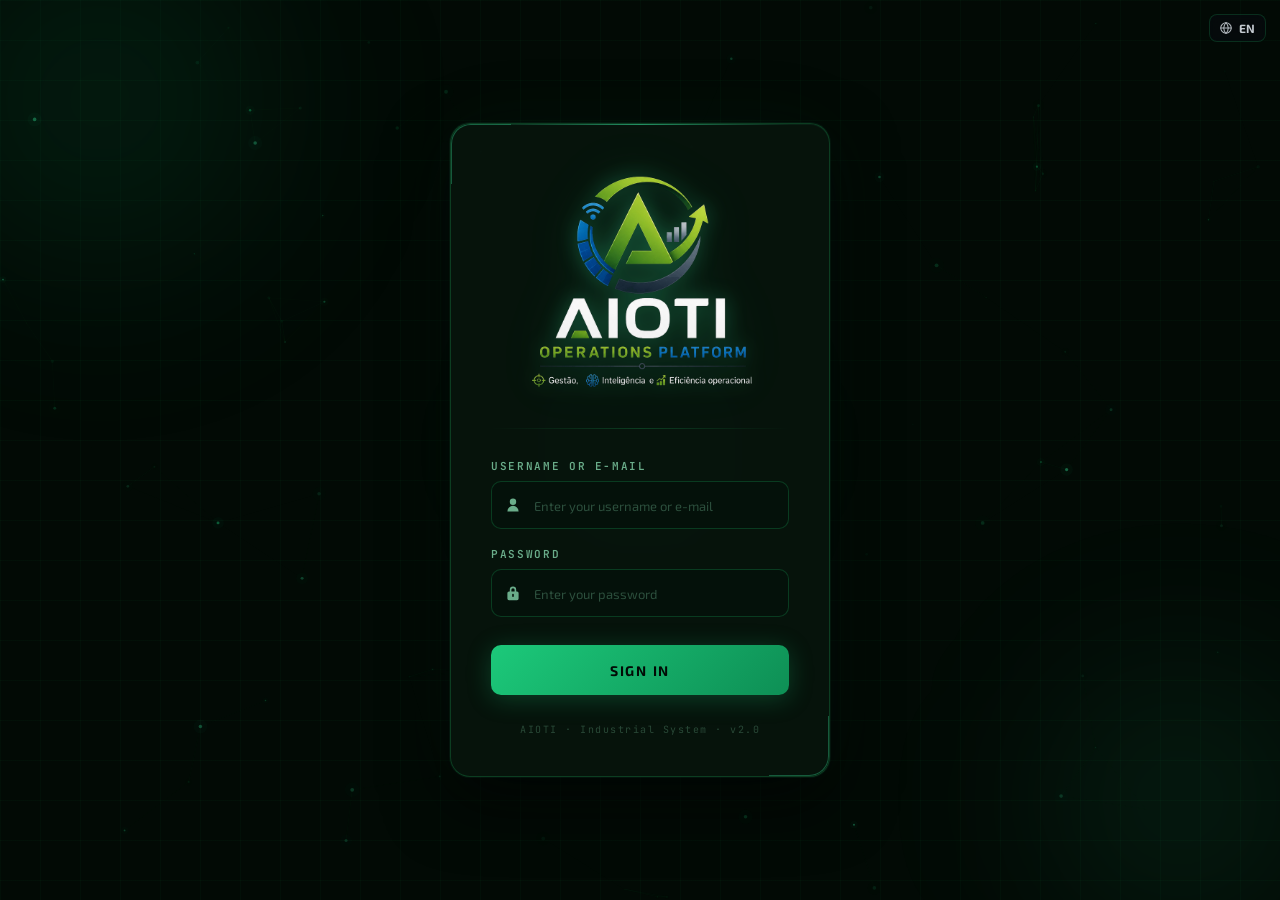
<file: index.html>
<!DOCTYPE html>
<html lang="pt-BR">
<head>
  <meta charset="UTF-8" />
  <title>Login • AIOTI</title>
  <meta name="viewport" content="width=device-width, initial-scale=1.0, user-scalable=no" />
  <meta name="theme-color" content="#7FD055" />
  <link rel="manifest" href="manifest.json" />
  <link rel="icon" type="image/png" sizes="192x192" href="img/icon-192.png" />
  <link rel="apple-touch-icon" href="img/icon-192.png" />
  <link rel="stylesheet" href="css/login.css" />
</head>

<body class="login-page">

  <!-- Animated background canvas -->
  <canvas id="bgCanvas"></canvas>

  <!-- Overlays -->
  <div class="grid-overlay"></div>
  <div class="scanline"></div>
  <div class="orb orb-1"></div>
  <div class="orb orb-2"></div>
  <div class="orb orb-3"></div>

  <div class="login-container">
    <div class="login-card">

      <!-- Corner accent -->
      <div class="corner-br"></div>

      <!-- ── LOGO ── -->
      <div class="logo-area">
        <img src="assets/logo-aioti-full.png" class="logo-img logo-img--full" alt="AIOTI Operations Platform" />
      </div>

      <div class="divider"></div>

      <!-- ── FORM ── -->
      <form id="loginForm">

        <div class="form-group">
          <label for="username">Usuário ou e-mail</label>
          <div class="input-wrapper">
            <input
              type="text"
              id="username"
              name="username"
              placeholder="Digite seu usuário ou e-mail"
              autocomplete="username"
              required
            />
            <!-- Icon: user -->
            <svg class="input-icon" viewBox="0 0 20 20" fill="currentColor">
              <path d="M10 10a4 4 0 100-8 4 4 0 000 8zm-7 8a7 7 0 1114 0H3z"/>
            </svg>
          </div>
        </div>

        <div class="form-group">
          <label for="password">Senha</label>
          <div class="input-wrapper">
            <input
              type="password"
              id="password"
              name="password"
              placeholder="Digite sua senha"
              autocomplete="current-password"
              required
            />
            <!-- Icon: lock -->
            <svg class="input-icon" viewBox="0 0 20 20" fill="currentColor">
              <path fill-rule="evenodd" d="M10 2a4 4 0 00-4 4v2H5a2 2 0 00-2 2v7a2 2 0 002 2h10a2 2 0 002-2V10a2 2 0 00-2-2h-1V6a4 4 0 00-4-4zm2 6V6a2 2 0 10-4 0v2h4zm-1 4a1 1 0 10-2 0v2a1 1 0 102 0v-2z" clip-rule="evenodd"/>
            </svg>
          </div>
        </div>

        <button type="submit" class="login-btn">Entrar</button>

        <div id="loginError" class="login-error" style="display:none;">
          Usuário ou senha inválidos
        </div>

      </form>

      <div id="loginGoogleWrap" style="display:none; margin-top:14px;">
        <div style="display:flex; align-items:center; gap:10px; color:#8a94a6; font-size:12px; margin:12px 0;">
          <span style="flex:1; height:1px; background:rgba(128,128,128,.35);"></span>ou<span style="flex:1; height:1px; background:rgba(128,128,128,.35);"></span>
        </div>
        <div id="googleBtn" style="display:flex; justify-content:center;"></div>
      </div>

      <div class="card-footer">AIOTI · Sistema Industrial · v2.0</div>
    </div>
  </div>

  <script src="https://accounts.google.com/gsi/client" async defer></script>
  <script src="js/i18n.js"></script>
    <script src="js/login.js"></script>
  <script src="js/pwa.js"></script>

  <!-- Background particle animation -->
  <script>
    const canvas = document.getElementById('bgCanvas');
    const ctx = canvas.getContext('2d');
    let W, H, particles = [];

    function resize() {
      W = canvas.width  = window.innerWidth;
      H = canvas.height = window.innerHeight;
    }
    window.addEventListener('resize', () => { resize(); initParticles(); });
    resize();

    function initParticles() {
      particles = [];
      const count = Math.min(Math.floor((W * H) / 14000), 80);
      for (let i = 0; i < count; i++) {
        particles.push({
          x: Math.random() * W,
          y: Math.random() * H,
          vx: (Math.random() - 0.5) * 0.25,
          vy: -0.1 - Math.random() * 0.3,
          size: 0.5 + Math.random() * 1.5,
          alpha: 0.1 + Math.random() * 0.5,
          color: Math.random() > 0.6 ? '#3dffb0' : '#1cc97a',
          pulse: Math.random() * Math.PI * 2,
          pulseSpeed: 0.01 + Math.random() * 0.015,
        });
      }
    }
    initParticles();

    // Connection lines between nearby particles
    function drawConnections() {
      const maxDist = 130;
      for (let i = 0; i < particles.length; i++) {
        for (let j = i + 1; j < particles.length; j++) {
          const dx = particles[i].x - particles[j].x;
          const dy = particles[i].y - particles[j].y;
          const dist = Math.sqrt(dx*dx + dy*dy);
          if (dist < maxDist) {
            const alpha = (1 - dist/maxDist) * 0.12;
            ctx.beginPath();
            ctx.moveTo(particles[i].x, particles[i].y);
            ctx.lineTo(particles[j].x, particles[j].y);
            ctx.strokeStyle = `rgba(29,185,100,${alpha})`;
            ctx.lineWidth = 0.5;
            ctx.stroke();
          }
        }
      }
    }

    function animate() {
      ctx.clearRect(0, 0, W, H);

      drawConnections();

      particles.forEach(p => {
        p.pulse += p.pulseSpeed;
        const alphaMod = p.alpha * (0.6 + 0.4 * Math.sin(p.pulse));

        // Glow
        const grad = ctx.createRadialGradient(p.x, p.y, 0, p.x, p.y, p.size * 4);
        grad.addColorStop(0, p.color.replace(')', `,${alphaMod * 0.5})`).replace('rgb', 'rgba').replace('#3dffb0', `rgba(61,255,176,${alphaMod*0.4})`).replace('#1cc97a', `rgba(28,201,122,${alphaMod*0.4})`));
        grad.addColorStop(1, 'transparent');

        ctx.beginPath();
        ctx.arc(p.x, p.y, p.size * 4, 0, Math.PI * 2);
        ctx.fillStyle = p.color === '#3dffb0'
          ? `rgba(61,255,176,${alphaMod * 0.08})`
          : `rgba(28,201,122,${alphaMod * 0.08})`;
        ctx.fill();

        // Core dot
        ctx.beginPath();
        ctx.arc(p.x, p.y, p.size, 0, Math.PI * 2);
        ctx.fillStyle = p.color === '#3dffb0'
          ? `rgba(61,255,176,${alphaMod})`
          : `rgba(28,201,122,${alphaMod})`;
        ctx.fill();

        p.x += p.vx;
        p.y += p.vy;

        if (p.y < -10) { p.y = H + 10; p.x = Math.random() * W; }
        if (p.x < -10) p.x = W + 10;
        if (p.x > W + 10) p.x = -10;
      });

      requestAnimationFrame(animate);
    }
    animate();
  </script>

<script src="js/i18n_seletor.js"></script>
</body>
</html>
</file>
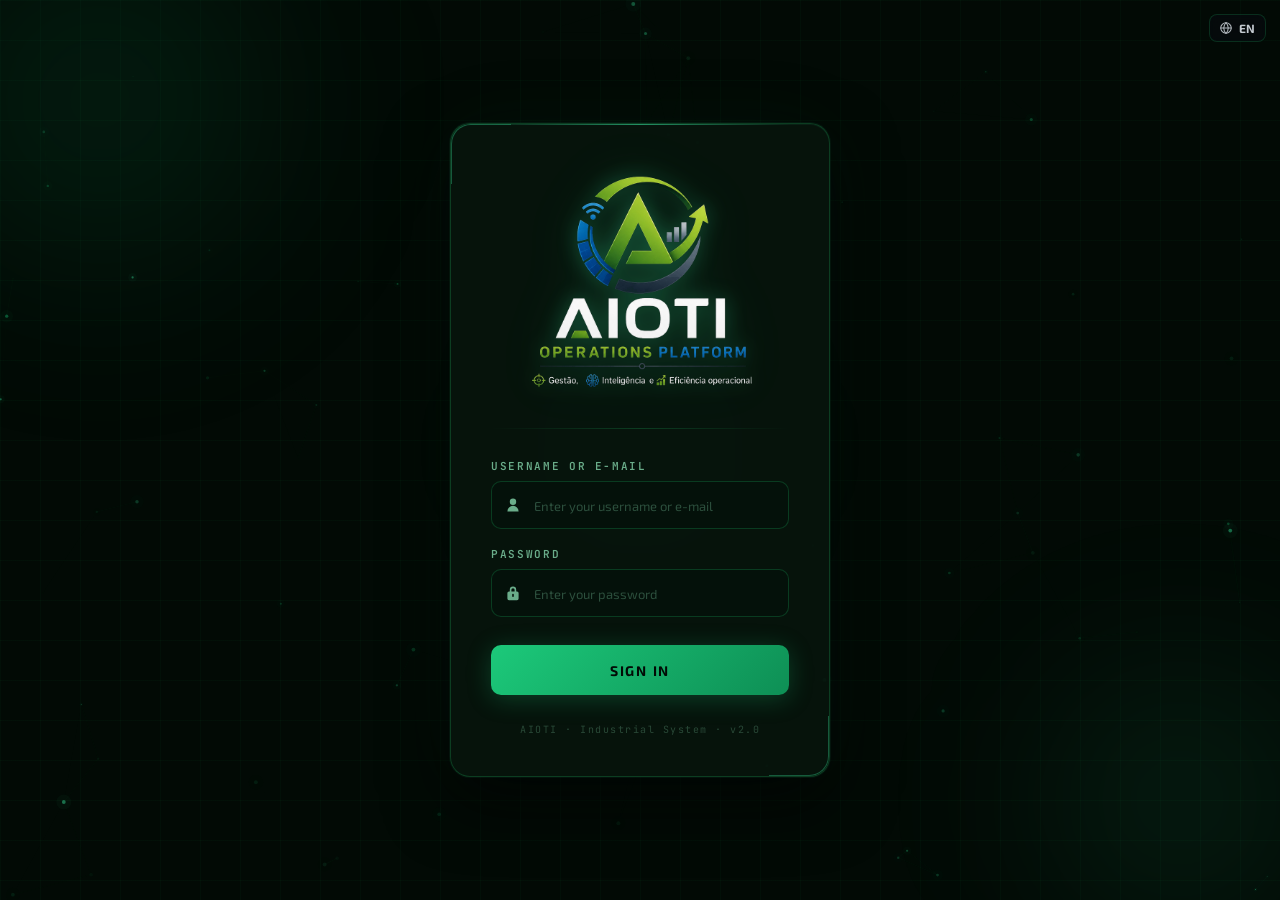
<file: gateway.html>
<!DOCTYPE html>
<html lang="pt-BR">
<head>
  <meta charset="UTF-8" />
  <title>Configurador do Gateway · AIOTI</title>
  <meta name="viewport" content="width=device-width, initial-scale=1" />
  <link rel="icon" href="img/icon-192.png" />
  <link rel="preconnect" href="https://fonts.googleapis.com" />
  <link rel="preconnect" href="https://fonts.gstatic.com" crossorigin />
  <link href="https://fonts.googleapis.com/css2?family=Roboto:wght@300;400;500;700&family=Exo+2:wght@600;700;800&family=JetBrains+Mono:wght@400;500;700&display=swap" rel="stylesheet" />
  <link rel="stylesheet" href="https://cdnjs.cloudflare.com/ajax/libs/font-awesome/6.5.1/css/all.min.css" />
  <link rel="stylesheet" href="css/gateway.css" />
  <!-- personalização white-label por cliente (aplica antes do paint) -->
  <script src="js/branding.js"></script>
</head>
<body>
  <div class="gw-shell" id="gwShell">

    <header class="gw-top">
      <a class="gw-voltar" href="resumo.html" title="Voltar ao painel">
        <i class="fa-solid fa-arrow-left"></i>
      </a>
      <img class="gw-logo" src="assets/logo-aioti.png" alt="AIOTI"
           onerror="this.style.display='none'" />
      <div class="gw-titulo">
        <h1>Configurador remoto do gateway</h1>
        <p><i class="fa-solid fa-solar-panel"></i> <span id="gwPlanta">—</span>
           <span class="gw-salva" id="gwSalvaInfo"></span></p>
      </div>

      <div class="gw-acoes">
        <button type="button" class="gw-btn gw-btn--ghost" id="gwBtnNova" title="Começar uma configuração do zero">
          <i class="fa-solid fa-file"></i> Nova
        </button>
        <button type="button" class="gw-btn gw-btn--ghost" id="gwBtnAbrir" title="Abrir JSON do publicador local">
          <i class="fa-solid fa-folder-open"></i> Abrir
        </button>
        <button type="button" class="gw-btn gw-btn--ghost" id="gwBtnBaixar" title="Baixar o JSON desta tela (abre no publicador local)">
          <i class="fa-solid fa-download"></i> Baixar
        </button>
        <span class="gw-sep"></span>
        <button type="button" class="gw-btn gw-btn--ghost" id="gwBtnRestaurar" title="Voltar ao que está no banco">
          <i class="fa-solid fa-rotate-left"></i> Restaurar
        </button>
        <button type="button" class="gw-btn gw-btn--ghost" id="gwBtnSalvar" title="Gravar esta configuração no banco da usina">
          <i class="fa-solid fa-floppy-disk"></i> Salvar
        </button>
        <button type="button" class="gw-btn gw-btn--ghost" id="gwBtnValidar" title="Conferir a configuração inteira sem publicar">
          <i class="fa-solid fa-clipboard-check"></i> Validar
        </button>
        <button type="button" class="gw-btn gw-btn--accent" id="gwBtnPublicar">
          <i class="fa-solid fa-satellite-dish"></i> Publicar no gateway
        </button>
      </div>
    </header>

    <div class="gw-barra">
      <span class="gw-dirty" id="gwDirty"></span>
      <span class="gw-msg" id="gwMsg"></span>
    </div>

    <nav class="gw-tabs" id="gwTabs"></nav>

    <main class="gw-body" id="gwBody"></main>

    <div class="gw-prog" id="gwProgresso"></div>
  </div>

  <script src="js/gateway_specs.js"></script>
  <script src="js/gateway_editor.js"></script>
  <script src="js/gateway_actions.js"></script>
</body>
</html>
</file>
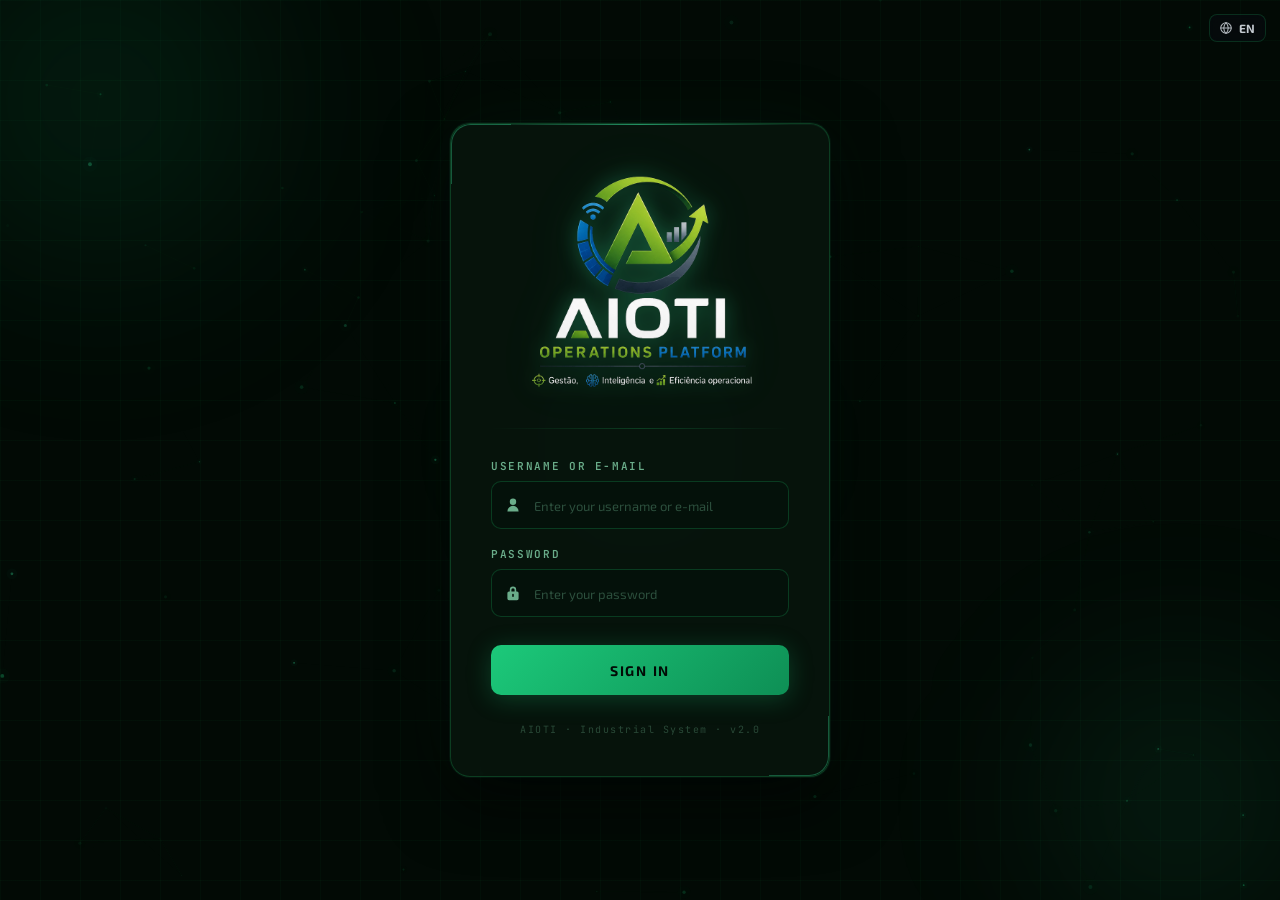
<file: os.html>
<!DOCTYPE html>
<html lang="pt-BR">
<head>
  <meta charset="UTF-8" />
  <title>Ordens de Serviço · AIOTI</title>
  <meta name="viewport" content="width=device-width, initial-scale=1" />
  <link rel="preconnect" href="https://fonts.googleapis.com" />
  <link rel="preconnect" href="https://fonts.gstatic.com" crossorigin />
  <link href="https://fonts.googleapis.com/css2?family=Roboto:wght@300;400;500;700&family=Exo+2:wght@600;700;800&family=JetBrains+Mono:wght@400;500;700&display=swap" rel="stylesheet" />
  <link rel="stylesheet" href="https://cdnjs.cloudflare.com/ajax/libs/font-awesome/6.5.1/css/all.min.css" />
  <link rel="stylesheet" href="os.css" />
  <!-- personalização white-label por cliente -->
  <script src="js/branding.js"></script>
  <style>
  *{box-sizing:border-box;margin:0;padding:0;}
  body{
    --accent:#4DB848;--accent-dim:rgba(77,184,72,.15);--accent-glow:rgba(77,184,72,.35);
    --bg-main:#080c09;--bg-card:#0d1410;--bg-card-alt:#111a12;--bg-glass:rgba(13,20,16,.85);
    --text-main:#e8f5e9;--text-muted:#557a5c;
    --border-soft:rgba(77,184,72,.08);--border-mid:rgba(77,184,72,.18);
    --accent-soft:rgba(77,184,72,.12);
    --col-bg:rgba(13,20,16,.7);--col-border:rgba(77,184,72,.12);
    --shadow-card:0 2px 16px rgba(0,0,0,.35);--shadow-glow:0 0 24px rgba(77,184,72,.12);
    font-family:"Roboto",sans-serif;background:var(--bg-main);color:var(--text-main);overflow-x:hidden;
    background-image:radial-gradient(900px 600px at 10% 0%,rgba(77,184,72,.05),transparent 55%),radial-gradient(700px 500px at 85% 95%,rgba(77,184,72,.03),transparent 55%);
    background-attachment:fixed;}
  .layout{display:grid;grid-template-columns:68px 1fr;min-height:100vh;}
  /* sidebar */
  .os-sidebar{background:linear-gradient(180deg,#0a120b,#060d07);border-right:1px solid rgba(77,184,72,.12);box-shadow:2px 0 20px rgba(0,0,0,.4);display:flex;flex-direction:column;align-items:center;padding:0 0 16px;height:100vh;position:sticky;top:0;z-index:100;width:68px;}
  .os-sidebar-logo{width:68px;height:56px;display:flex;align-items:center;justify-content:center;border-bottom:1px solid var(--border-soft);flex-shrink:0;}
  .os-sidebar-logo img{width:38px;height:38px;object-fit:contain;}
  .os-sidebar-logo-fallback{font-family:"Exo 2",sans-serif;font-size:10px;font-weight:800;color:var(--accent);letter-spacing:.1em;}
  .os-sidebar-nav{display:flex;flex-direction:column;align-items:center;gap:2px;width:100%;padding:10px 8px 0;}
  .os-nav-item{width:52px;display:flex;flex-direction:column;align-items:center;gap:3px;padding:8px 4px;border-radius:10px;border:1px solid transparent;background:transparent;color:var(--text-muted);cursor:pointer;transition:.15s;text-decoration:none;position:relative;overflow:hidden;}
  .os-nav-item::after{content:'';position:absolute;inset:0;background:linear-gradient(90deg,transparent 0%,rgba(77,184,72,.08) 50%,transparent 100%);transform:translateX(-100%);transition:transform .3s;}
  .os-nav-item:hover::after{transform:translateX(100%);}
  .os-nav-item svg{width:20px;height:20px;flex-shrink:0;transition:.15s;}
  .os-nav-item span{font-size:9px;font-family:"Exo 2",sans-serif;font-weight:700;letter-spacing:.04em;text-transform:uppercase;}
  .os-nav-item:hover,.os-nav-item.active{background:var(--accent-dim);border-color:rgba(77,184,72,.3);color:var(--accent);}
  .os-sidebar-bottom{margin-top:auto;display:flex;flex-direction:column;align-items:center;gap:8px;padding:0 8px;}
  .os-icon-btn{width:36px;height:36px;border-radius:8px;display:flex;align-items:center;justify-content:center;border:1px solid var(--border-soft);background:var(--bg-card-alt);color:var(--text-muted);cursor:pointer;font-size:14px;transition:.15s;}
  .os-icon-btn:hover{color:var(--accent);border-color:rgba(77,184,72,.4);}
  /* topbar */
  .main{display:flex;flex-direction:column;min-width:0;}
  .topbar{display:flex;align-items:center;justify-content:space-between;padding:10px 20px;border-bottom:1px solid rgba(77,184,72,.1);background:rgba(8,12,9,.92);backdrop-filter:blur(16px);box-shadow:0 1px 20px rgba(0,0,0,.3);gap:12px;position:sticky;top:0;z-index:50;}
  .topbar-left{display:flex;flex-direction:column;gap:1px;}
  .topbar-title{font-family:"Exo 2",sans-serif;font-size:15px;font-weight:700;letter-spacing:.04em;display:flex;align-items:center;gap:8px;}
  .topbar-sub{font-size:11px;color:var(--text-muted);letter-spacing:.06em;text-transform:uppercase;}
  .topbar-right{display:flex;align-items:center;gap:10px;}
  .topbar-search{display:flex;align-items:center;gap:8px;background:var(--bg-card-alt);border:1px solid var(--border-soft);border-radius:8px;padding:6px 12px;min-width:200px;transition:border-color .15s;}
  .topbar-search:focus-within{border-color:var(--border-mid);}
  .topbar-search input{background:none;border:none;outline:none;color:var(--text-main);font-size:13px;width:100%;}
  .topbar-search input::placeholder{color:var(--text-muted);}
  .topbar-search i{color:var(--text-muted);font-size:13px;}
  .icon-btn{width:34px;height:34px;border-radius:8px;display:flex;align-items:center;justify-content:center;border:1px solid var(--border-soft);background:var(--bg-card-alt);color:var(--text-muted);cursor:pointer;font-size:14px;transition:.15s;}
  .icon-btn:hover{color:var(--accent);border-color:var(--border-mid);}
  .user-pill{display:flex;align-items:center;gap:6px;padding:4px 10px;border-radius:20px;border:1px solid var(--border-soft);background:var(--bg-card-alt);font-size:12px;}
  .avatar{width:22px;height:22px;border-radius:50%;background:#0d2018;border:1px solid rgba(77,184,72,.3);display:flex;align-items:center;justify-content:center;font-size:9px;font-weight:700;color:var(--accent);}
  .hidden{display:none!important;}
  </style>
  <script src="js/app.js"></script>
  <script src="os.js" defer></script>
</head>
<body>
<div class="layout">

  <!-- ═══ SIDEBAR OS ═══ -->
  <aside class="os-sidebar">
    <div class="os-sidebar-logo">
      <img src="assets/logo-aioti.png" alt="AIOTI"
           onerror="this.style.display='none';document.getElementById('logoFallback').style.display='flex';" />
      <span id="logoFallback" style="display:none;" class="os-sidebar-logo-fallback">AIOTI</span>
    </div>
    <nav class="os-sidebar-nav">
      <!-- HOME -->
      <a href="resumo.html" class="os-nav-item" title="Home">
        <svg viewBox="0 0 24 24" fill="none" stroke="currentColor" stroke-width="1.8" stroke-linecap="round" stroke-linejoin="round">
          <path d="M3 9.5L12 3l9 6.5V20a1 1 0 0 1-1 1H4a1 1 0 0 1-1-1V9.5z"/>
          <polyline points="9 21 9 12 15 12 15 21"/>
        </svg>
        <span>Home</span>
      </a>
      <!-- TAREFAS (kanban) -->
      <a href="os.html" class="os-nav-item active" title="Tarefas">
        <svg viewBox="0 0 24 24" fill="none" stroke="currentColor" stroke-width="1.8" stroke-linecap="round" stroke-linejoin="round">
          <rect x="3" y="3" width="7" height="8" rx="1.5"/>
          <rect x="14" y="3" width="7" height="5" rx="1.5"/>
          <rect x="14" y="12" width="7" height="9" rx="1.5"/>
          <rect x="3" y="15" width="7" height="6" rx="1.5"/>
        </svg>
        <span>Tarefas</span>
      </a>
    </nav>
    <div class="os-sidebar-bottom">
      <button class="os-icon-btn" id="logoutBtn" title="Sair"><i class="fa-solid fa-right-from-bracket"></i></button>
    </div>
  </aside>

  <!-- ═══ MAIN ═══ -->
  <div class="main">
    <header class="topbar">
      <div class="topbar-left">
        <div class="topbar-title">
          <svg viewBox="0 0 24 24" fill="none" stroke="currentColor" stroke-width="2" stroke-linecap="round" stroke-linejoin="round" style="width:16px;height:16px;color:var(--accent)">
            <rect x="3" y="3" width="7" height="8" rx="1"/><rect x="14" y="3" width="7" height="5" rx="1"/>
            <rect x="14" y="12" width="7" height="9" rx="1"/><rect x="3" y="15" width="7" height="6" rx="1"/>
          </svg>
          Tarefas
        </div>
      </div>
      <div class="topbar-right">
        <div class="topbar-search">
          <i class="fa-solid fa-magnifying-glass"></i>
          <input type="text" id="kbSearchInput" placeholder="Buscar OS, ativo..." />
        </div>
        <button class="icon-btn" id="kbFilterBtn" title="Filtros"><i class="fa-solid fa-sliders"></i></button>
        <button class="icon-btn" id="kbAutomationBtn" title="Automação de OS (corretivas automáticas e preventivas recorrentes)"><i class="fa-solid fa-robot"></i></button>
        <button class="icon-btn" id="kbRefreshBtn" title="Atualizar"><i class="fa-solid fa-rotate-right"></i></button>
        <div class="user-pill">
          <div class="avatar" id="userAvatar">?</div>
          <span id="userNameDisplay" style="font-size:12px;"></span>
        </div>
      </div>
    </header>

    <div class="os-kpi-grid" id="osKpiGrid">
      <div class="os-kpi-card os-kpi-card--highlight">
        <div class="os-kpi-icon"><i class="fa-solid fa-list-check"></i></div>
        <div class="os-kpi-body">
          <div class="os-kpi-label">Total de OS</div>
          <div class="os-kpi-value" id="osKpiTotal">—</div>
        </div>
      </div>
      <div class="os-kpi-card">
        <div class="os-kpi-icon os-kpi-icon--yellow"><i class="fa-solid fa-clock"></i></div>
        <div class="os-kpi-body">
          <div class="os-kpi-label">Pendentes</div>
          <div class="os-kpi-value" id="osKpiPendentes">—</div>
        </div>
      </div>
      <div class="os-kpi-card">
        <div class="os-kpi-icon os-kpi-icon--blue"><i class="fa-solid fa-gears"></i></div>
        <div class="os-kpi-body">
          <div class="os-kpi-label">Em Processo</div>
          <div class="os-kpi-value" id="osKpiEmProcesso">—</div>
        </div>
      </div>
      <div class="os-kpi-card">
        <div class="os-kpi-icon os-kpi-icon--red"><i class="fa-solid fa-triangle-exclamation"></i></div>
        <div class="os-kpi-body">
          <div class="os-kpi-label">Atrasadas</div>
          <div class="os-kpi-value" id="osKpiAtrasadas">—</div>
        </div>
      </div>
      <div class="os-kpi-card">
        <div class="os-kpi-icon os-kpi-icon--orange"><i class="fa-solid fa-circle-pause"></i></div>
        <div class="os-kpi-body">
          <div class="os-kpi-label">Paradas</div>
          <div class="os-kpi-value" id="osKpiParadas">—</div>
        </div>
      </div>
      <div class="os-kpi-card">
        <div class="os-kpi-icon"><i class="fa-solid fa-circle-check"></i></div>
        <div class="os-kpi-body">
          <div class="os-kpi-label">Concluídas</div>
          <div class="os-kpi-value" id="osKpiConcluidas">—</div>
        </div>
      </div>
      <div class="os-kpi-card">
        <div class="os-kpi-icon os-kpi-icon--purple"><i class="fa-solid fa-sack-dollar"></i></div>
        <div class="os-kpi-body">
          <div class="os-kpi-label">Custo Total</div>
          <div class="os-kpi-value os-kpi-value--sm" id="osKpiCustoTotal">—</div>
        </div>
      </div>
      <div class="os-kpi-card" title="Tempo médio entre falhas consecutivas">
        <div class="os-kpi-icon os-kpi-icon--teal"><i class="fa-solid fa-wave-square"></i></div>
        <div class="os-kpi-body">
          <div class="os-kpi-label">MTBF</div>
          <div class="os-kpi-value" id="osKpiMtbf">—</div>
          <div class="os-kpi-sub">entre falhas</div>
        </div>
      </div>
      <div class="os-kpi-card" title="Tempo médio de reparo">
        <div class="os-kpi-icon os-kpi-icon--blue"><i class="fa-solid fa-wrench"></i></div>
        <div class="os-kpi-body">
          <div class="os-kpi-label">MTTR</div>
          <div class="os-kpi-value" id="osKpiMttr">—</div>
          <div class="os-kpi-sub">tempo de reparo</div>
        </div>
      </div>
    </div>
    <div class="os-category-breakdown" id="osCategoryBreakdown"></div>

    <div class="kb-board" id="kbBoard">
      <div class="kb-col" data-status="pendente">
        <div class="kb-col-header">
          <div class="kb-col-title-row"><span class="kb-col-dot" style="background:#f59e0b;"></span><span class="kb-col-title">Tarefas pendentes</span><span class="kb-col-count" id="count-pendente">0</span></div>
          <button class="kb-col-refresh" data-col="pendente"><i class="fa-solid fa-rotate-right"></i></button>
        </div>
        <div class="kb-col-body" id="col-pendente"><div class="kb-loading" id="loading-pendente"><span class="kb-spinner"></span></div></div>
      </div>
      <div class="kb-col" data-status="em_processo">
        <div class="kb-col-header">
          <div class="kb-col-title-row"><span class="kb-col-dot" style="background:#3b82f6;"></span><span class="kb-col-title">OSs em Processo</span><span class="kb-col-count" id="count-em_processo">0</span></div>
          <button class="kb-col-refresh" data-col="em_processo"><i class="fa-solid fa-rotate-right"></i></button>
        </div>
        <div class="kb-col-body" id="col-em_processo"><div class="kb-loading" id="loading-em_processo"><span class="kb-spinner"></span></div></div>
      </div>
      <div class="kb-col" data-status="em_verificacao">
        <div class="kb-col-header">
          <div class="kb-col-title-row"><span class="kb-col-dot" style="background:#a855f7;"></span><span class="kb-col-title">OSs em Verificação</span><span class="kb-col-count" id="count-em_verificacao">0</span></div>
          <button class="kb-col-refresh" data-col="em_verificacao"><i class="fa-solid fa-rotate-right"></i></button>
        </div>
        <div class="kb-col-body" id="col-em_verificacao"><div class="kb-loading" id="loading-em_verificacao"><span class="kb-spinner"></span></div></div>
      </div>
      <div class="kb-col" data-status="concluida">
        <div class="kb-col-header">
          <div class="kb-col-title-row"><span class="kb-col-dot" style="background:#4DB848;box-shadow:0 0 6px rgba(77,184,72,.5);"></span><span class="kb-col-title">OSs Concluídas</span><span class="kb-col-count" id="count-concluida">0</span></div>
          <button class="kb-col-refresh" data-col="concluida"><i class="fa-solid fa-rotate-right"></i></button>
        </div>
        <div class="kb-col-body" id="col-concluida"><div class="kb-loading" id="loading-concluida"><span class="kb-spinner"></span></div></div>
      </div>
    </div>
  </div>
</div>

<!-- FAB -->
<button class="kb-fab" id="kbFab" title="Nova Ordem de Serviço">
  <svg viewBox="0 0 60 60" fill="none" class="fab-hex">
    <polygon points="30,2 56,16 56,44 30,58 4,44 4,16" fill="rgba(10,25,18,.95)" stroke="rgba(77,184,72,.7)" stroke-width="1.5"/>
    <line x1="30" y1="20" x2="30" y2="40" stroke="#4DB848" stroke-width="2.5" stroke-linecap="round"/>
    <line x1="20" y1="30" x2="40" y2="30" stroke="#4DB848" stroke-width="2.5" stroke-linecap="round"/>
  </svg>
  <div class="fab-ring"></div>
</button>

<!-- ═══ WIZARD ═══ -->
<div class="wz-overlay hidden" id="wzOverlay">
  <div class="wz-modal">
    <div class="wz-header">
      <div class="wz-header-left">
        <button class="wz-back-btn hidden" id="wzBackBtn"><i class="fa-solid fa-arrow-left"></i></button>
        <div class="wz-header-title">Tarefa Não programada</div>
      </div>
      <button class="wz-close-btn" id="wzCloseBtn"><i class="fa-solid fa-xmark"></i></button>
    </div>
    <div class="wz-steps">
      <div class="wz-step active" data-step="1"><div class="wz-step-circle">1</div><div class="wz-step-label">Ativo</div></div>
      <div class="wz-step-line"></div>
      <div class="wz-step" data-step="2"><div class="wz-step-circle">2</div><div class="wz-step-label">Tarefa</div></div>
      <div class="wz-step-line"></div>
      <div class="wz-step" data-step="3"><div class="wz-step-circle">3</div><div class="wz-step-label">SubTarefas</div></div>
      <div class="wz-step-line"></div>
      <div class="wz-step" data-step="4"><div class="wz-step-circle">4</div><div class="wz-step-label">Recursos</div></div>
    </div>

    <div class="wz-body">

      <!-- STEP 1: ATIVO -->
      <div class="wz-step-content" id="wz-step-1">
        <div class="wz-field-group" id="plantFieldGroup">
          <label class="wz-label">Usina</label>
          <select id="f-plant" class="wz-input wz-select">
            <option value="">Todas as usinas</option>
          </select>
        </div>
        <div class="wz-field-group">
          <label class="wz-label required">Ativo</label>
          <div class="wz-asset-selected hidden" id="assetSelected">
            <i class="fa-regular fa-eye" style="color:var(--accent);"></i>
            <span id="assetSelectedName">—</span>
            <button class="wz-asset-clear" id="assetClearBtn"><i class="fa-solid fa-xmark"></i></button>
          </div>
          <button class="wz-asset-search-btn" id="assetSearchBtn">
            <i class="fa-solid fa-magnifying-glass"></i><span>Selecionar ativo...</span>
            <i class="fa-solid fa-chevron-down" style="margin-left:auto;font-size:11px;"></i>
          </button>
          <div class="wz-error hidden" id="err-asset">Ativo não pode ficar em branco</div>
        </div>
        <div class="wz-row-2">
          <div class="wz-field-group">
            <label class="wz-label required">Data do Incidente</label>
            <div class="wz-input-icon"><input type="datetime-local" id="f-incident-date" class="wz-input" /><i class="fa-regular fa-calendar"></i></div>
          </div>
          <div class="wz-field-group">
            <label class="wz-label">Requerido por</label>
            <input type="text" id="f-requested-by" class="wz-input" readonly />
          </div>
        </div>
        <div class="wz-check-row">
          <label class="wz-checkbox-label" id="failedCheckLabel">
            <div class="wz-custom-check" id="failedCheck"></div><span>O ativo falhou?</span>
          </label>
        </div>
        <div class="wz-failure-fields hidden" id="failureFields">
          <div class="wz-row-3">
            <div class="wz-field-group">
              <label class="wz-label required">Tipo de falha</label>
              <select id="f-failure-type" class="wz-input wz-select">
                <option value="">Selecionar...</option>
                <option>Ambiental</option><option>Armazenamento e Manuseio</option><option>Civil</option>
                <option>Conectividade/Comunicação</option><option>Controle</option><option>Corrosão</option>
                <option>Desligamento</option><option>Elétrica</option><option>Erosão</option>
                <option>Fadiga</option><option>Falha de Projeto</option><option>Falha Humana</option>
                <option>Falha no Processo</option><option>Instrumentação</option><option>Mecânica</option>
                <option>Pressão</option><option>Temperatura</option><option>Vibração</option><option>Outros</option>
              </select>
              <div class="wz-error hidden" id="err-failure-type">Tipo de falha não pode ficar em branco</div>
            </div>
            <div class="wz-field-group">
              <label class="wz-label required">Causa da falha</label>
              <select id="f-failure-cause" class="wz-input wz-select">
                <option value="">Selecionar...</option>
                <option>Desgaste normal</option><option>Sobrecarga</option><option>Corrosão</option>
                <option>Contaminação</option><option>Erro humano</option><option>Falha de projeto</option>
                <option>Falha de fabricação</option><option>Manutenção inadequada</option>
                <option>Material inadequado</option><option>Vibração excessiva</option>
                <option>Temperatura excessiva</option><option>Sobretensão</option><option>Curto-circuito</option>
                <option>Falha de isolamento</option><option>Raio/Surto</option><option>Outros</option>
              </select>
              <div class="wz-error hidden" id="err-failure-cause">Causa da falha não pode ficar em branco</div>
            </div>
            <div class="wz-field-group">
              <label class="wz-label required">Método de Detecção da Falha</label>
              <select id="f-detection-method" class="wz-input wz-select">
                <option value="">Selecionar...</option>
                <option>Alarme automático</option><option>Inspeção visual</option>
                <option>Monitoramento remoto</option><option>Medição/Instrumentação</option>
                <option>Teste funcional</option><option>Relatório de operador</option>
                <option>Manutenção preventiva</option><option>Análise de vibração</option>
                <option>Termografia</option><option>Outros</option>
              </select>
              <div class="wz-error hidden" id="err-detection-method">Método de Detecção não pode ficar em branco</div>
            </div>
          </div>
          <div class="wz-row-3">
            <div class="wz-field-group">
              <label class="wz-label">Severidade das Falhas</label>
              <select id="f-failure-severity" class="wz-input wz-select">
                <option value="">— Sem severidade definida</option>
                <option value="insignificante">Insignificante</option><option value="menor">Menor</option>
                <option value="moderada">Moderada</option><option value="critica">Crítica</option><option value="catastrofica">Catastrófica</option>
              </select>
            </div>
            <div class="wz-field-group">
              <label class="wz-label">Tipo de dano</label>
              <select id="f-damage-type" class="wz-input wz-select">
                <option value="Nenhum">Nenhum</option>
                <option>Dano ao equipamento</option><option>Dano às instalações</option>
                <option>Perda de produção</option><option>Dano ao meio ambiente</option>
                <option>Lesão pessoal</option><option>Perda de dados</option>
              </select>
            </div>
            <div class="wz-field-group">
              <label class="wz-label">Causou interrupção de outros ativos?</label>
              <div class="wz-input-icon">
                <input type="text" id="f-interruption-duration" class="wz-input" placeholder="000:00" value="000:00" />
                <i class="fa-regular fa-clock" style="font-size:13px;"></i>
              </div>
            </div>
          </div>
          <div class="wz-check-row" style="padding-left:0;">
            <label class="wz-checkbox-label" id="serviceCheckLabel">
              <div class="wz-custom-check" id="serviceCheck"></div>
              <span>Essa tarefa também deve ser encerrada para que o Ativo volte a entrar no serviço?</span>
            </label>
          </div>
        </div>
      </div>

      <!-- STEP 2: TAREFA -->
      <div class="wz-step-content hidden" id="wz-step-2">
        <div class="wz-field-group">
          <label class="wz-label required">Descrição da tarefa</label>
          <input type="text" id="f-task-desc" class="wz-input" placeholder="Ex: Religamento da Cabine 1" />
          <div class="wz-error hidden" id="err-task-desc">Descrição não pode ficar em branco</div>
        </div>
        <div class="wz-field-group">
          <label class="wz-label">Observação</label>
          <textarea id="f-observation" class="wz-input wz-textarea" rows="4" placeholder="Notas técnicas, contexto adicional..."></textarea>
        </div>
        <div class="wz-row-3">
          <div class="wz-field-group">
            <label class="wz-label required">Tipo de tarefa</label>
            <select id="f-task-type" class="wz-input wz-select">
              <option value="">Selecionar...</option>
            </select>
            <div class="wz-error hidden" id="err-task-type">Tipo de tarefa não pode ficar em branco</div>
          </div>
          <div class="wz-field-group">
            <label class="wz-label">Classificação 1</label>
            <select id="f-class1" class="wz-input wz-select">
              <option value="">Selecionar...</option>
            </select>
          </div>
          <div class="wz-field-group">
            <label class="wz-label">Classificação 2</label>
            <select id="f-class2" class="wz-input wz-select">
              <option value="">Selecionar...</option>
            </select>
          </div>
        </div>
        <div class="wz-row-3">
          <div class="wz-field-group">
            <label class="wz-label">Criticidade</label>
            <select id="f-criticality" class="wz-input wz-select">
              <option value="">Selecionar...</option>
            </select>
          </div>
          <div class="wz-field-group">
            <label class="wz-label">Duração estimada</label>
            <input type="text" id="f-duration" class="wz-input" value="000:10" />
          </div>
          <div class="wz-field-group">
            <label class="wz-label">Número de Solicitação</label>
            <input type="text" id="f-request-num" class="wz-input" placeholder="NS-0000" />
          </div>
        </div>

        <!-- "Já foi realizada?" -->
        <div class="wz-check-row" style="padding-left:0;">
          <label class="wz-checkbox-label" id="alreadyDoneLabel">
            <div class="wz-custom-check" id="alreadyDoneCheck"></div>
            <span>Esta tarefa já foi realizada?</span>
          </label>
        </div>

        <!-- Opções quando NÃO realizada -->
        <div class="wz-radio-group" id="radioGroupNormal">
          <div class="wz-radio-label">Opções:</div>
          <label class="wz-radio-item">
            <input type="radio" name="sendTo" value="pendente" checked id="sendToPending" />
            <span class="wz-radio-custom"></span><span>Enviar para tarefas pendentes</span>
          </label>
          <label class="wz-radio-item">
            <input type="radio" name="sendTo" value="em_processo" id="sendToProcess" />
            <span class="wz-radio-custom"></span><span>Enviar para OSs em Processos</span>
          </label>
        </div>

        <!-- Opções quando JÁ realizada (hidden) -->
        <div class="wz-radio-group hidden" id="radioGroupDone">
          <div class="wz-radio-label">Enviar para Ordem de Serviço:</div>
          <label class="wz-radio-item">
            <input type="radio" name="sendToDone" value="em_verificacao" checked id="sendToVerif" />
            <span class="wz-radio-custom"></span><span>Verificação</span>
          </label>
          <label class="wz-radio-item">
            <input type="radio" name="sendToDone" value="concluida" id="sendToFinal" />
            <span class="wz-radio-custom"></span><span>Finalizados</span>
          </label>
        </div>

        <!-- Responsável (sempre visível; obrigatório só quando já realizada) -->
        <div class="wz-field-group" id="responsavelGroup">
          <label class="wz-label" id="responsavelLabel">Responsável</label>
          <button class="wz-asset-search-btn" id="responsavelBtn">
            <i class="fa-regular fa-user"></i>
            <span id="responsavelBtnLabel">Selecionar responsável...</span>
            <i class="fa-solid fa-chevron-down" style="margin-left:auto;font-size:11px;"></i>
          </button>
          <div class="wz-error hidden" id="err-responsavel">Responsável não pode ficar em branco</div>
        </div>

        <div class="wz-row-2">
          <div class="wz-field-group">
            <label class="wz-label">Data Programada</label>
            <div class="wz-input-icon"><input type="datetime-local" id="f-scheduled-date" class="wz-input" /><i class="fa-regular fa-calendar"></i></div>
          </div>
          <div class="wz-field-group">
            <label class="wz-label">Data Inicial</label>
            <div class="wz-input-icon"><input type="datetime-local" id="f-start-date" class="wz-input" /><i class="fa-regular fa-calendar"></i></div>
          </div>
        </div>
      </div>

      <!-- STEP 3: SUBTAREFAS -->
      <div class="wz-step-content hidden" id="wz-step-3">
        <div class="wz-subtasks-header">
          <div class="wz-subtasks-title">Subtarefas</div>
          <button class="wz-add-subtask-btn" id="addSubtaskBtn"><i class="fa-solid fa-plus"></i> Adicionar subtarefa</button>
        </div>
        <div class="wz-subtasks-list" id="subtasksList">
          <div class="wz-subtasks-empty"><i class="fa-regular fa-circle-check"></i><span>Nenhuma subtarefa adicionada</span></div>
        </div>
      </div>

      <!-- STEP 4: RECURSOS -->
      <div class="wz-step-content hidden" id="wz-step-4">
        <div class="wz-resources-header">
          <div class="wz-subtasks-title">Recursos necessários</div>
          <button class="wz-add-subtask-btn" id="addResourceBtn"><i class="fa-solid fa-plus"></i> Adicionar recurso</button>
        </div>
        <div class="wz-subtasks-list" id="resourcesList">
          <div class="wz-subtasks-empty"><i class="fa-regular fa-toolbox"></i><span>Nenhum recurso adicionado</span></div>
        </div>
        <div class="wz-field-group" style="margin-bottom:12px;">
          <label class="wz-label">Anexos <span style="font-weight:400;opacity:.65;font-size:.82em;">(opcional)</span></label>
          <div class="wz-attachments-drop">
            <input type="file" id="wzAttachmentsInput" multiple accept=".jpg,.jpeg,.png,.webp,.pdf" style="display:none;" />
            <button type="button" class="wz-attachment-add-btn" id="wzAttachmentAddBtn">
              <i class="fa-solid fa-plus"></i> Adicionar arquivo
            </button>
            <div class="wz-attachment-list" id="wzAttachmentList"></div>
          </div>
        </div>
        <div class="wz-summary-box">
          <div class="wz-summary-title">Resumo da OS</div>
          <div class="wz-summary-grid" id="wzSummaryGrid"></div>
        </div>
      </div>

    </div><!-- /wz-body -->

    <div class="wz-footer">
      <button class="wz-btn-ghost" id="wzCancelBtn">Cancelar</button>
      <div style="display:flex;gap:10px;">
        <button class="wz-btn-ghost hidden" id="wzPrevBtn"><i class="fa-solid fa-arrow-left"></i> Anterior</button>
        <button class="wz-btn-primary" id="wzNextBtn">Próximo <i class="fa-solid fa-arrow-right"></i></button>
        <button class="wz-btn-primary hidden" id="wzSubmitBtn">
          <svg viewBox="0 0 20 20" fill="none" stroke="currentColor" stroke-width="2.2" stroke-linecap="round" stroke-linejoin="round" style="width:15px;height:15px"><polyline points="4 10 8 14 16 6"/></svg>
          Gerar OS
        </button>
      </div>
    </div>
  </div>
</div>

<!-- ASSET DRAWER -->
<div class="asset-drawer-overlay hidden" id="assetDrawerOverlay"></div>
<div class="asset-drawer hidden" id="assetDrawer">
  <div class="asset-drawer-header">
    <button class="asset-drawer-back" id="assetDrawerBack"><i class="fa-solid fa-arrow-left"></i></button>
    <div class="asset-drawer-title">Pesquisa por Ativos</div>
    <div style="display:flex;gap:8px;">
      <button class="icon-btn" id="assetFilterToggle"><i class="fa-solid fa-sliders"></i></button>
      <button class="icon-btn" id="assetDrawerSettingsBtn"><i class="fa-solid fa-gear"></i></button>
    </div>
  </div>
  <div class="asset-filter-panel hidden" id="assetFilterPanel">
    <div class="afp-header">
      <button class="asset-drawer-back" id="assetFilterBack"><i class="fa-solid fa-arrow-left"></i></button>
      <div class="asset-drawer-title">Filtro</div>
    </div>
    <div class="afp-body">
      <div class="wz-field-group"><label class="wz-label">Usina</label><select id="flt-location" class="wz-input wz-select"><option value="">Todas</option></select></div>
      <div class="wz-field-group"><label class="wz-label">Tipo de Ativo</label><select id="flt-asset-type" class="wz-input wz-select"><option value="">Todos</option><option>Instalações</option><option>Equipamento</option><option>Instrumento</option></select></div>
      <div class="wz-field-group"><label class="wz-label">Descrição</label><input type="text" id="flt-desc" class="wz-input" placeholder="Pesquisar..." /></div>
      <div class="wz-field-group"><label class="wz-label">Código</label><input type="text" id="flt-code" class="wz-input" placeholder="Pesquisar..." /></div>
      <div class="wz-field-group"><label class="wz-label">Unidade</label><input type="text" id="flt-unit" class="wz-input" placeholder="Pesquisar..." /></div>
      <div class="wz-field-group"><label class="wz-label">Código de Barras</label><input type="text" id="flt-barcode" class="wz-input" placeholder="Pesquisar..." /></div>
      <div class="wz-field-group"><label class="wz-label">Criticidade</label><select id="flt-criticality" class="wz-input wz-select"><option value="">Todas</option><option>Muito alto</option><option>Alto</option><option>Médio</option><option>Baixo</option></select></div>
      <div class="wz-field-group"><label class="wz-label">Tipo</label><select id="flt-type" class="wz-input wz-select"><option value="">Todos</option><option>Fixo</option><option>Móvel</option><option>Virtual</option></select></div>
      <div class="wz-field-group"><label class="wz-label">Classificação 1</label><select id="flt-class1" class="wz-input wz-select"><option value="">Todas</option></select></div>
    </div>
    <div class="afp-footer">
      <button class="wz-btn-ghost" id="afpClearBtn"><i class="fa-solid fa-trash"></i> Limpar filtros</button>
      <button class="wz-btn-primary" id="afpApplyBtn"><i class="fa-solid fa-filter"></i> Aplicar filtros</button>
    </div>
  </div>
  <div class="asset-search-box">
    <i class="fa-solid fa-magnifying-glass"></i>
    <input type="text" id="assetSearchInput" placeholder="Buscar por nome, código..." />
  </div>
  <div class="asset-results">
    <div class="asset-loading hidden" id="assetLoading"><span class="kb-spinner"></span><span>Buscando ativos...</span></div>
    <div class="asset-empty hidden" id="assetEmpty"><i class="fa-regular fa-folder-open"></i><span>Nenhum ativo encontrado</span></div>
    <div id="assetResultsList"></div>
    <div class="asset-results-footer" id="assetResultsFooter"></div>
  </div>
</div>

<!-- RESPONSÁVEL DRAWER -->
<div class="asset-drawer-overlay hidden" id="respDrawerOverlay"></div>
<div class="resp-drawer hidden" id="respDrawer">
  <div class="resp-drawer-header">
    <button class="asset-drawer-back" id="respDrawerBack"><i class="fa-solid fa-arrow-left"></i></button>
    <div class="asset-drawer-title" style="flex:1;">Responsável pela ordem de serviço</div>
    <div class="resp-search-inline">
      <i class="fa-solid fa-magnifying-glass"></i>
      <input type="text" id="respSearchInput" placeholder="Pesquisar..." />
      <button class="wz-asset-clear" id="respSearchClear"><i class="fa-solid fa-xmark"></i></button>
    </div>
  </div>
  <div class="resp-controls">
    <div style="margin-left:auto;display:flex;gap:8px;">
      <button class="wz-btn-primary" id="respAddBtn" style="font-size:12px;padding:7px 14px;">
        <i class="fa-solid fa-user-plus"></i> Cadastrar responsável
      </button>
    </div>
  </div>
  <div class="resp-table-wrap">
    <table class="resp-table">
      <thead>
        <tr>
          <th>Código</th>
          <th>Responsável</th>
          <th>Função</th>
          <th>E-mail</th>
          <th>Telefone</th>
          <th style="width:78px;">Ações</th>
        </tr>
      </thead>
      <tbody id="respTableBody">
        <tr><td colspan="6" style="text-align:center;padding:24px;color:var(--text-muted);"><span class="kb-spinner" style="display:inline-block;vertical-align:middle;margin-right:8px;"></span>Carregando responsáveis...</td></tr>
      </tbody>
    </table>
  </div>
  <div class="resp-drawer-footer">
    <span id="respResultsMeta">Mostrando 0 de 0</span>
  </div>
</div>

<!-- OS DETAIL DRAWER -->
<div class="os-detail-overlay hidden" id="osDetailOverlay"></div>
<div class="os-detail-drawer hidden" id="osDetailDrawer" role="dialog" aria-modal="true" aria-labelledby="osdNum">
  <div class="osd-header">
    <button class="asset-drawer-back osd-back-btn" id="osdBackBtn"><i class="fa-solid fa-arrow-left"></i></button>
    <div class="osd-num" id="osdNum">—</div>
    <div class="osd-actions">
      <button class="wz-btn-primary osd-save-btn" id="osdSaveBtn"><i class="fa-solid fa-floppy-disk"></i> Salvar</button>
      <button class="icon-btn" id="osdDeleteBtn" title="Excluir OS" style="color:#f87171;border-color:rgba(248,113,113,.3);display:none;"><i class="fa-solid fa-trash"></i></button>
      <button class="icon-btn" id="osdStatusBtn" title="Mais a&#231;&#245;es"><i class="fa-solid fa-ellipsis-vertical"></i></button>
      <button class="icon-btn" id="osdCloseBtn" title="Fechar"><i class="fa-solid fa-xmark"></i></button>
    </div>
  </div>
  <div class="osd-body" id="osdBody"></div>
</div>

<!-- TASK DETAIL MODAL -->
<div class="task-modal-overlay hidden" id="taskModalOverlay"></div>
<div class="task-modal hidden" id="taskModal" role="dialog" aria-modal="true" aria-labelledby="taskModalHeader">
  <div class="task-modal-header" id="taskModalHeader"></div>
  <div class="task-modal-body" id="taskModalBody"></div>
  <div class="task-modal-footer" id="taskModalFooter"></div>
  <input type="file" id="taskAttachmentInput" class="hidden" accept="image/*,application/pdf" />
</div>

<!-- STATUS POPOVER -->
<div class="status-popover hidden" id="statusPopover">
  <div class="status-popover-title">Mover para</div>
  <button class="sp-btn" data-status="pendente"><span class="sp-dot" style="background:#f59e0b;"></span>Tarefas pendentes</button>
  <button class="sp-btn" data-status="em_processo"><span class="sp-dot" style="background:#3b82f6;"></span>OSs em Processo</button>
  <button class="sp-btn" data-status="em_verificacao"><span class="sp-dot" style="background:#a855f7;"></span>OSs em Verificação</button>
  <button class="sp-btn" data-status="concluida"><span class="sp-dot" style="background:#4DB848;"></span>OSs Concluídas</button>
</div>

<div class="os-toast hidden" id="osToast" role="status" aria-live="polite">
  <span class="os-toast-icon" id="osToastIcon"><i class="fa-solid fa-circle-check"></i></span>
  <span class="os-toast-text" id="osToastText"></span>
</div>

<!-- MODAL CADASTRO/EDIÇÃO DE RESPONSÁVEL -->
<div class="del-modal-overlay hidden" id="wkModalOverlay"></div>
<div class="del-modal wk-modal hidden" id="wkModal">
  <div class="del-modal-header wk-modal-header">
    <i class="fa-solid fa-user-plus" style="color:var(--accent,#39e58c);font-size:18px;"></i>
    <span id="wkModalTitle">Cadastrar responsável</span>
  </div>
  <div class="del-modal-body">
    <input type="hidden" id="wkModalId" value="" />
    <div style="display:flex;flex-direction:column;gap:4px;">
      <label style="font-size:11px;color:var(--text-muted);">Nome *</label>
      <input id="wkModalName" class="osd-input" type="text" placeholder="Ex.: Josandro Ponte" maxlength="120" />
    </div>
    <div style="display:flex;flex-direction:column;gap:4px;">
      <label style="font-size:11px;color:var(--text-muted);">Função / encargo</label>
      <input id="wkModalType" class="osd-input" type="text" placeholder="Ex.: Eletricista, Técnico de manutenção, Limpeza..." maxlength="120" />
    </div>
    <div style="display:flex;flex-direction:column;gap:4px;">
      <label style="font-size:11px;color:var(--text-muted);">E-mail</label>
      <input id="wkModalEmail" class="osd-input" type="email" placeholder="opcional" maxlength="160" />
    </div>
    <div style="display:flex;flex-direction:column;gap:4px;">
      <label style="font-size:11px;color:var(--text-muted);">Telefone</label>
      <input id="wkModalPhone" class="osd-input" type="tel" placeholder="opcional" maxlength="40" />
    </div>
    <div class="hidden" id="wkModalError" style="font-size:12px;color:#f87171;display:flex;align-items:center;gap:6px;">
      <i class="fa-solid fa-circle-xmark"></i><span id="wkModalErrorText"></span>
    </div>
  </div>
  <div style="display:flex;gap:10px;padding:14px 20px;border-top:1px solid rgba(57,229,140,.15);justify-content:flex-end;">
    <button class="wz-btn-ghost" id="wkModalCancel">Cancelar</button>
    <button class="wz-btn-primary" id="wkModalSave"><i class="fa-solid fa-floppy-disk"></i> Salvar</button>
  </div>
</div>

<div class="del-modal-overlay hidden" id="delModalOverlay"></div>
<div class="del-modal hidden" id="delModal">
  <div class="del-modal-header">
    <i class="fa-solid fa-triangle-exclamation" style="color:#f87171;font-size:20px;"></i>
    <span>Excluir Ordem de Serviço</span>
  </div>
  <div class="del-modal-body">
    <p style="font-size:13px;color:var(--text-muted);line-height:1.5;">Esta ação é irreversível. Confirme com suas credenciais para excluir.</p>
    <p id="delModalOsId" style="font-family:'JetBrains Mono',monospace;font-size:12px;color:#f87171;"></p>
    <div style="display:flex;flex-direction:column;gap:4px;">
      <label style="font-size:11px;color:var(--text-muted);">Usuário</label>
      <input id="delModalUser" class="osd-input" type="text" placeholder="Seu usuário" autocomplete="username" />
    </div>
    <div style="display:flex;flex-direction:column;gap:4px;">
      <label style="font-size:11px;color:var(--text-muted);">Senha</label>
      <input id="delModalPass" class="osd-input" type="password" placeholder="Sua senha" autocomplete="current-password" />
    </div>
    <div class="hidden" id="delModalError" style="font-size:12px;color:#f87171;display:flex;align-items:center;gap:6px;">
      <i class="fa-solid fa-circle-xmark"></i><span id="delModalErrorText"></span>
    </div>
  </div>
  <div style="display:flex;gap:10px;padding:14px 20px;border-top:1px solid rgba(248,113,113,.15);justify-content:flex-end;">
    <button class="wz-btn-ghost" id="delModalCancel">Cancelar</button>
    <button id="delModalConfirm" style="display:flex;align-items:center;gap:6px;padding:8px 18px;border-radius:8px;border:none;background:#dc2626;color:#fff;font-size:13px;font-weight:600;cursor:pointer;">
      <i class="fa-solid fa-trash"></i> Confirmar exclusão
    </button>
  </div>
</div>

<!-- ══════════════ MODAL: AUTOMAÇÃO DE OS ══════════════ -->
<div id="autoOsOverlay" style="display:none;position:fixed;inset:0;z-index:4000;background:rgba(2,6,10,.72);backdrop-filter:blur(4px);align-items:center;justify-content:center;">
  <div style="width:680px;max-width:94vw;max-height:88vh;overflow-y:auto;background:linear-gradient(160deg,#0b1512 0%,#070d0a 100%);border:1px solid rgba(57,229,140,.28);border-radius:14px;box-shadow:0 18px 60px rgba(0,0,0,.7);">
    <div style="display:flex;align-items:center;gap:10px;padding:16px 20px;border-bottom:1px solid rgba(57,229,140,.14);">
      <i class="fa-solid fa-robot" style="color:#39e58c;"></i>
      <strong style="color:#eafff3;font-size:15px;flex:1;">Automação de OS</strong>
      <button id="autoOsClose" style="background:none;border:none;color:rgba(255,255,255,.5);font-size:18px;cursor:pointer;">&times;</button>
    </div>

    <!-- seletor de cliente (aparece só para superusuário) -->
    <div id="autoCustomerRow" style="display:none;align-items:center;gap:10px;padding:12px 20px 0;">
      <span style="color:#9adbb8;font-size:11px;text-transform:uppercase;letter-spacing:.5px;font-weight:700;">Cliente</span>
      <select id="autoCustomerSelect" style="flex:1;background:#0d1a14;border:1px solid rgba(57,229,140,.2);border-radius:8px;padding:7px 10px;color:#eafff3;font-size:12.5px;"></select>
    </div>

    <div style="padding:16px 20px;display:flex;flex-direction:column;gap:18px;">
      <!-- CORRETIVAS -->
      <section style="border:1px solid rgba(255,255,255,.07);border-radius:12px;padding:14px 16px;">
        <label style="display:flex;align-items:center;gap:10px;cursor:pointer;">
          <input type="checkbox" id="autoCfgCorrective" style="accent-color:#39e58c;width:17px;height:17px;">
          <span style="color:#eafff3;font-weight:700;font-size:13.5px;">Criar OS corretiva automaticamente</span>
        </label>
        <p style="color:rgba(255,255,255,.45);font-size:11.5px;margin:6px 0 10px 27px;">
          O sistema monitora as usinas e abre uma OS sozinho quando detectar (verificação a cada 15 min, sem duplicar OS aberta):
        </p>
        <div id="autoCfgTriggers" style="display:grid;grid-template-columns:1fr 1fr;gap:8px;margin-left:27px;">
          <label style="display:flex;gap:8px;align-items:center;color:rgba(255,255,255,.8);font-size:12.5px;cursor:pointer;">
            <input type="checkbox" id="autoCfgTrigShutdown" style="accent-color:#39e58c;"> Usina sem geração (horário de sol)
          </label>
          <label style="display:flex;gap:8px;align-items:center;color:rgba(255,255,255,.8);font-size:12.5px;cursor:pointer;">
            <input type="checkbox" id="autoCfgTrigNoComm" style="accent-color:#39e58c;"> Usina sem comunicação (&gt;1h)
          </label>
          <label style="display:flex;gap:8px;align-items:center;color:rgba(255,255,255,.8);font-size:12.5px;cursor:pointer;">
            <input type="checkbox" id="autoCfgTrigRelay" style="accent-color:#39e58c;"> Proteção do relé atuada (flags)
          </label>
          <label style="display:flex;gap:8px;align-items:center;color:rgba(255,255,255,.8);font-size:12.5px;cursor:pointer;">
            <input type="checkbox" id="autoCfgTrigAlarms" style="accent-color:#39e58c;"> Alarmes selecionados
          </label>
        </div>

        <!-- seleção de QUAIS alarmes geram OS (aparece com o gatilho ligado) -->
        <div id="autoAlarmBox" style="display:none;margin:10px 0 0 27px;border:1px dashed rgba(255,255,255,.12);border-radius:10px;padding:10px 12px;">
          <div style="display:flex;align-items:center;gap:8px;margin-bottom:8px;">
            <span style="color:#9adbb8;font-size:11px;text-transform:uppercase;letter-spacing:.5px;font-weight:700;">Quais alarmes geram OS</span>
            <span id="autoAlarmCount" style="color:rgba(255,255,255,.4);font-size:11px;"></span>
            <span style="flex:1;"></span>
            <button type="button" id="autoAlarmAll" style="background:none;border:none;color:#9adbb8;cursor:pointer;font-size:11px;">marcar todos</button>
            <button type="button" id="autoAlarmNone" style="background:none;border:none;color:#f87171;cursor:pointer;font-size:11px;">limpar</button>
          </div>
          <input type="text" id="autoAlarmSearch" placeholder="Buscar alarme..." style="width:100%;background:#0d1a14;border:1px solid rgba(57,229,140,.2);border-radius:8px;padding:7px 10px;color:#eafff3;font-size:12px;margin-bottom:8px;">
          <div id="autoAlarmList" style="max-height:190px;overflow-y:auto;display:flex;flex-direction:column;gap:2px;"></div>
        </div>
      </section>

      <!-- PREVENTIVAS -->
      <section style="border:1px solid rgba(255,255,255,.07);border-radius:12px;padding:14px 16px;">
        <label style="display:flex;align-items:center;gap:10px;cursor:pointer;">
          <input type="checkbox" id="autoCfgPreventive" style="accent-color:#39e58c;width:17px;height:17px;">
          <span style="color:#eafff3;font-weight:700;font-size:13.5px;">Preventivas recorrentes</span>
        </label>
        <p style="color:rgba(255,255,255,.45);font-size:11.5px;margin:6px 0 10px 27px;">
          Planos de manutenção que geram OS automaticamente na frequência definida (a OS é criada com a antecedência configurada).
        </p>

        <div id="autoPlansList" style="margin-left:0;display:flex;flex-direction:column;gap:6px;"></div>

        <div style="border-top:1px dashed rgba(255,255,255,.1);margin-top:12px;padding-top:12px;">
          <div style="color:#9adbb8;font-size:11px;letter-spacing:.5px;text-transform:uppercase;font-weight:700;margin-bottom:8px;" id="autoPlanFormTitle">Novo plano</div>
          <input type="hidden" id="autoPlanId">
          <div style="display:grid;grid-template-columns:2fr 1fr;gap:8px;">
            <input type="text" id="autoPlanTitle" placeholder="Título (ex.: Limpeza dos módulos)" style="background:#0d1a14;border:1px solid rgba(57,229,140,.2);border-radius:8px;padding:8px 10px;color:#eafff3;font-size:12.5px;">
            <select id="autoPlanPlant" style="background:#0d1a14;border:1px solid rgba(57,229,140,.2);border-radius:8px;padding:8px 10px;color:#eafff3;font-size:12.5px;">
              <option value="">Todas as usinas</option>
            </select>
          </div>
          <textarea id="autoPlanDesc" placeholder="Descrição / procedimento (opcional)" rows="2" style="width:100%;margin-top:8px;background:#0d1a14;border:1px solid rgba(57,229,140,.2);border-radius:8px;padding:8px 10px;color:#eafff3;font-size:12.5px;resize:vertical;"></textarea>
          <div style="display:grid;grid-template-columns:1fr 1fr 1fr;gap:8px;margin-top:8px;">
            <label style="color:rgba(255,255,255,.55);font-size:11px;">A cada (dias)
              <input type="number" id="autoPlanFreq" min="1" value="90" style="width:100%;background:#0d1a14;border:1px solid rgba(57,229,140,.2);border-radius:8px;padding:7px 10px;color:#eafff3;font-size:12.5px;">
            </label>
            <label style="color:rgba(255,255,255,.55);font-size:11px;">Próximo vencimento
              <input type="date" id="autoPlanDue" style="width:100%;background:#0d1a14;border:1px solid rgba(57,229,140,.2);border-radius:8px;padding:7px 10px;color:#eafff3;font-size:12.5px;">
            </label>
            <label style="color:rgba(255,255,255,.55);font-size:11px;">Criar OS com (dias) antes
              <input type="number" id="autoPlanAdvance" min="0" value="7" style="width:100%;background:#0d1a14;border:1px solid rgba(57,229,140,.2);border-radius:8px;padding:7px 10px;color:#eafff3;font-size:12.5px;">
            </label>
          </div>
          <div style="display:flex;gap:8px;margin-top:10px;justify-content:flex-end;">
            <button id="autoPlanCancelEdit" style="display:none;background:none;border:1px solid rgba(255,255,255,.18);border-radius:8px;padding:7px 14px;color:rgba(255,255,255,.6);font-size:12px;cursor:pointer;">Cancelar edição</button>
            <button id="autoPlanSave" style="background:rgba(57,229,140,.14);border:1px solid rgba(57,229,140,.4);border-radius:8px;padding:7px 16px;color:#39e58c;font-size:12.5px;font-weight:700;cursor:pointer;"><i class="fa-solid fa-plus"></i> Salvar plano</button>
          </div>
        </div>
      </section>

      <div id="autoOsFeedback" style="display:none;font-size:12px;padding:8px 12px;border-radius:8px;"></div>
    </div>

    <div style="display:flex;gap:10px;padding:14px 20px;border-top:1px solid rgba(57,229,140,.14);justify-content:flex-end;">
      <button id="autoOsCancel" style="background:none;border:1px solid rgba(255,255,255,.18);border-radius:8px;padding:8px 18px;color:rgba(255,255,255,.6);font-size:13px;cursor:pointer;">Fechar</button>
      <button id="autoOsSaveConfig" style="display:flex;align-items:center;gap:6px;padding:8px 18px;border-radius:8px;border:none;background:#39e58c;color:#05130b;font-size:13px;font-weight:700;cursor:pointer;">
        <i class="fa-solid fa-check"></i> Salvar automação
      </button>
    </div>
  </div>
</div>
</body>
</html>
</file>
<file: css/login.css>
/* ================================
   IMPORTS
================================ */
@import url('https://fonts.googleapis.com/css2?family=Exo+2:wght@300;400;600;700;800&family=JetBrains+Mono:wght@300;400&display=swap');

/* ================================
   VARIABLES
================================ */
:root {
  --green-bright: #3dffb0;
  --green-mid:    #1cc97a;
  --green-deep:   #0e8f55;
  --green-dark:   #062e1c;
  --bg-darkest:   #020a05;
  --bg-dark:      #040f08;
  --bg-card:      rgba(8, 22, 14, 0.85);
  --border:       rgba(29, 185, 100, 0.25);
  --border-focus: rgba(61, 255, 176, 0.5);
  --text-primary: #e4f7ee;
  --text-muted:   #6aad8a;
  --error:        #ff6b6b;
  --glow:         rgba(61, 255, 176, 0.15);
}

/* ================================
   RESET
================================ */
*, *::before, *::after {
  margin: 0;
  padding: 0;
  box-sizing: border-box;
}

/* ================================
   BODY / PAGE
================================ */
body.login-page {
  min-height: 100vh;
  min-height: 100dvh;
  background: var(--bg-darkest);
  display: flex;
  align-items: center;
  justify-content: center;
  font-family: 'Exo 2', sans-serif;
  color: var(--text-primary);
  overflow: hidden;
  position: relative;
}

/* ================================
   CANVAS BACKGROUND
================================ */
#bgCanvas {
  position: fixed;
  inset: 0;
  width: 100%;
  height: 100%;
  z-index: 0;
  opacity: 0.7;
}

/* ================================
   GRID OVERLAY
================================ */
.grid-overlay {
  position: fixed;
  inset: 0;
  z-index: 1;
  background-image:
    linear-gradient(rgba(29,185,100,0.04) 1px, transparent 1px),
    linear-gradient(90deg, rgba(29,185,100,0.04) 1px, transparent 1px);
  background-size: 40px 40px;
  pointer-events: none;
}

/* ================================
   GLOW ORBS
================================ */
.orb {
  position: fixed;
  border-radius: 50%;
  filter: blur(80px);
  pointer-events: none;
  z-index: 1;
}
.orb-1 {
  width: 500px; height: 500px;
  background: radial-gradient(circle, rgba(14,143,85,0.18) 0%, transparent 70%);
  top: -150px; left: -150px;
  animation: orbFloat1 12s ease-in-out infinite;
}
.orb-2 {
  width: 400px; height: 400px;
  background: radial-gradient(circle, rgba(61,255,176,0.10) 0%, transparent 70%);
  bottom: -100px; right: -100px;
  animation: orbFloat2 15s ease-in-out infinite;
}
.orb-3 {
  width: 250px; height: 250px;
  background: radial-gradient(circle, rgba(28,201,122,0.12) 0%, transparent 70%);
  top: 50%; left: 50%;
  transform: translate(-50%, -50%);
  animation: orbFloat3 9s ease-in-out infinite;
}

@keyframes orbFloat1 {
  0%, 100% { transform: translate(0,0); }
  50%       { transform: translate(60px, 40px); }
}
@keyframes orbFloat2 {
  0%, 100% { transform: translate(0,0); }
  50%       { transform: translate(-50px, -30px); }
}
@keyframes orbFloat3 {
  0%, 100% { transform: translate(-50%,-50%) scale(1); opacity: 0.6; }
  50%       { transform: translate(-50%,-50%) scale(1.3); opacity: 1; }
}

/* ================================
   SCAN LINE
================================ */
.scanline {
  position: fixed;
  top: -100%;
  left: 0;
  width: 100%;
  height: 2px;
  background: linear-gradient(90deg, transparent, rgba(61,255,176,0.4), transparent);
  z-index: 2;
  animation: scan 8s linear infinite;
  pointer-events: none;
}
@keyframes scan {
  0%   { top: -2px; }
  100% { top: 100vh; }
}

/* ================================
   CONTAINER
================================ */
.login-container {
  position: relative;
  z-index: 10;
  width: 100%;
  max-width: 420px;
  padding: 20px;
  animation: containerAppear 0.8s cubic-bezier(0.16,1,0.3,1) both;
}

@keyframes containerAppear {
  from { opacity: 0; transform: translateY(30px) scale(0.97); }
  to   { opacity: 1; transform: translateY(0) scale(1); }
}

/* ================================
   CARD
================================ */
.login-card {
  background: var(--bg-card);
  border: 1px solid var(--border);
  border-radius: 20px;
  padding: 44px 40px 40px;
  backdrop-filter: blur(24px);
  -webkit-backdrop-filter: blur(24px);
  box-shadow:
    0 0 0 1px rgba(61,255,176,0.05),
    0 24px 64px rgba(0,0,0,0.7),
    0 0 80px rgba(14,143,85,0.08),
    inset 0 1px 0 rgba(61,255,176,0.06);
  position: relative;
  overflow: hidden;
}

/* Card top accent line */
.login-card::before {
  content: '';
  position: absolute;
  top: 0; left: 10%; right: 10%;
  height: 1px;
  background: linear-gradient(90deg, transparent, rgba(61,255,176,0.5), transparent);
}

/* Card corner accents */
.login-card::after {
  content: '';
  position: absolute;
  top: 0; left: 0;
  width: 60px; height: 60px;
  border-top: 1.5px solid rgba(61,255,176,0.3);
  border-left: 1.5px solid rgba(61,255,176,0.3);
  border-radius: 20px 0 0 0;
  pointer-events: none;
}

.corner-br {
  position: absolute;
  bottom: 0; right: 0;
  width: 60px; height: 60px;
  border-bottom: 1.5px solid rgba(61,255,176,0.3);
  border-right: 1.5px solid rgba(61,255,176,0.3);
  border-radius: 0 0 20px 0;
}

/* ================================
   LOGO AREA
================================ */
.logo-area {
  display: flex;
  align-items: center;
  justify-content: center;
  margin-bottom: 12px;
}

/* Imagem logo */
.logo-img {
  width: 58px;
  height: 58px;
  object-fit: contain;
  flex-shrink: 0;
  filter:
    drop-shadow(0 0 8px rgba(61,255,176,0.45))
    drop-shadow(0 0 20px rgba(61,255,176,0.2));
}

/* Lockup completo (simbolo + AIOTI OPERATIONS PLATFORM + assinatura).
   So no login, unico lugar com espaco pra tagline ficar legivel — nos slots
   de 38-58px (sidebar, modais, favicon) entra so o simbolo recortado. */
.logo-img--full {
  width: min(230px, 78%);
  height: auto;
  filter:
    drop-shadow(0 0 10px rgba(61,255,176,0.28))
    drop-shadow(0 0 26px rgba(61,255,176,0.12));
}

.logo-area:has(.logo-img--full) {
  margin-bottom: 30px;
}

.logo-name {
  font-family: 'Exo 2', sans-serif;
  font-size: 2.4rem;
  font-weight: 800;
  letter-spacing: 0.08em;
  color: var(--text-primary);
  line-height: 1;
  position: relative;
}

.logo-name span.highlight {
  color: var(--green-bright);
  text-shadow: 0 0 20px rgba(61,255,176,0.4);
}

/* ================================
   SUBTITLE
================================ */
.login-subtitle {
  text-align: center;
  font-size: 11.5px;
  font-weight: 400;
  font-family: 'JetBrains Mono', monospace;
  color: var(--text-muted);
  letter-spacing: 0.2em;
  text-transform: uppercase;
  margin-bottom: 36px;
}

/* ================================
   DIVIDER
================================ */
.divider {
  height: 1px;
  background: linear-gradient(90deg, transparent, var(--border), transparent);
  margin-bottom: 30px;
}

/* ================================
   FORM
================================ */
.form-group {
  margin-bottom: 18px;
  position: relative;
}

.form-group label {
  font-size: 11px;
  font-weight: 600;
  letter-spacing: 0.15em;
  text-transform: uppercase;
  color: var(--text-muted);
  display: block;
  margin-bottom: 8px;
  font-family: 'JetBrains Mono', monospace;
}

.input-wrapper {
  position: relative;
}

.input-icon {
  position: absolute;
  left: 14px;
  top: 50%;
  transform: translateY(-50%);
  color: var(--text-muted);
  width: 16px;
  height: 16px;
  pointer-events: none;
  transition: color 0.2s;
}

.form-group input {
  width: 100%;
  height: 48px;
  padding: 0 14px 0 42px;
  border-radius: 10px;
  border: 1px solid var(--border);
  background: rgba(4, 18, 10, 0.8);
  color: var(--text-primary);
  font-size: 14px;
  font-family: 'Exo 2', sans-serif;
  font-weight: 400;
  transition: border-color 0.25s, box-shadow 0.25s, background 0.25s;
  outline: none;
}

.form-group input::placeholder {
  color: rgba(106, 173, 138, 0.4);
  font-size: 13px;
}

.form-group input:focus {
  border-color: var(--border-focus);
  background: rgba(6, 24, 14, 0.95);
  box-shadow: 0 0 0 3px rgba(61,255,176,0.07), 0 0 20px rgba(61,255,176,0.05);
}

.form-group input:focus + .input-icon,
.form-group:focus-within .input-icon {
  color: var(--green-bright);
}

/* ================================
   BUTTON
================================ */
.login-btn {
  width: 100%;
  height: 50px;
  margin-top: 10px;
  border-radius: 10px;
  border: none;
  background: linear-gradient(135deg, var(--green-mid) 0%, var(--green-deep) 100%);
  color: #020a05;
  font-family: 'Exo 2', sans-serif;
  font-weight: 700;
  font-size: 14px;
  letter-spacing: 0.12em;
  text-transform: uppercase;
  cursor: pointer;
  position: relative;
  overflow: hidden;
  transition: transform 0.15s, box-shadow 0.25s;
  box-shadow: 0 4px 24px rgba(28,201,122,0.25);
}

.login-btn::before {
  content: '';
  position: absolute;
  inset: 0;
  background: linear-gradient(135deg, rgba(255,255,255,0.12) 0%, transparent 60%);
  opacity: 0;
  transition: opacity 0.2s;
}

.login-btn:hover {
  transform: translateY(-1px);
  box-shadow: 0 8px 32px rgba(28,201,122,0.4);
}
.login-btn:hover::before { opacity: 1; }

.login-btn:active {
  transform: translateY(0px);
  box-shadow: 0 2px 12px rgba(28,201,122,0.2);
}

.login-btn:disabled {
  opacity: 0.6;
  cursor: not-allowed;
  transform: none;
}

/* Shimmer on btn */
.login-btn::after {
  content: '';
  position: absolute;
  top: 0; left: -100%;
  width: 60%;
  height: 100%;
  background: linear-gradient(90deg, transparent, rgba(255,255,255,0.15), transparent);
  transform: skewX(-20deg);
  animation: shimmer 3s ease-in-out infinite;
}
@keyframes shimmer {
  0%   { left: -100%; }
  60%, 100% { left: 150%; }
}

/* ================================
   ERROR
================================ */
.login-error {
  margin-top: 16px;
  padding: 10px 14px;
  border-radius: 8px;
  border: 1px solid rgba(255,107,107,0.25);
  background: rgba(255,107,107,0.07);
  text-align: center;
  font-size: 12.5px;
  font-family: 'JetBrains Mono', monospace;
  color: var(--error);
  letter-spacing: 0.02em;
  animation: errorShake 0.4s cubic-bezier(0.36,0.07,0.19,0.97);
}

@keyframes errorShake {
  0%, 100% { transform: translateX(0); }
  20%       { transform: translateX(-6px); }
  40%       { transform: translateX(6px); }
  60%       { transform: translateX(-4px); }
  80%       { transform: translateX(4px); }
}

/* ================================
   FOOTER TAG
================================ */
.card-footer {
  margin-top: 28px;
  text-align: center;
  font-family: 'JetBrains Mono', monospace;
  font-size: 10px;
  color: rgba(106,173,138,0.35);
  letter-spacing: 0.15em;
}

/* ================================
   RESPONSIVE
================================ */
@media (max-width: 480px) {
  .login-container {
    padding: 12px;
  }
  .login-card {
    padding: 36px 24px 32px;
  }
  .logo-name {
    font-size: 2rem;
  }
  .logo-svg {
    width: 44px;
    height: 44px;
  }
}

@media (max-width: 360px) {
  .login-card {
    padding: 28px 18px 26px;
  }
}
</file>
<file: css/gateway.css>
/* ==========================================================================
   gateway.css — Configurador remoto do Gateway V16 (tela cheia).
   Mesma identidade das outras telas da plataforma (fundo escuro + verde AIOTI);
   as variáveis abaixo são as que o branding.js remapeia no white-label.
   ========================================================================== */

*, *::before, *::after { box-sizing: border-box; margin: 0; padding: 0; }

body {
  --accent: #39e58c;
  --accent-dim: rgba(57, 229, 140, .14);
  --bg-main: #030a05;
  --bg-card: #0b140e;
  --bg-card-alt: #101a13;
  --bg-input: #060f09;
  --text-main: #e8f5e9;
  --text-muted: #4dab7a;
  --border-soft: rgba(57, 229, 140, .10);
  --border-mid: rgba(57, 229, 140, .22);
  --danger: #ff6b6b;
  --warn: #ffd84d;
  font-family: "Roboto", sans-serif;
  background: var(--bg-main);
  color: var(--text-main);
  background-image:
    radial-gradient(900px 600px at 8% 0%, rgba(57, 229, 140, .05), transparent 55%),
    radial-gradient(700px 500px at 92% 100%, rgba(57, 229, 140, .03), transparent 55%);
  background-attachment: fixed;
  height: 100vh;
  overflow: hidden;
}

/* ---- estrutura: ocupa a janela inteira, só a tabela e o form rolam -------- */
.gw-shell { display: flex; flex-direction: column; height: 100vh; }

/* ---- topo ---------------------------------------------------------------- */
.gw-top {
  display: flex; align-items: center; gap: 14px;
  padding: 12px 18px;
  background: linear-gradient(180deg, #0a120b, #060d07);
  border-bottom: 1px solid var(--border-mid);
  flex-shrink: 0;
}
.gw-voltar {
  width: 34px; height: 34px; display: grid; place-items: center;
  border-radius: 9px; border: 1px solid var(--border-mid);
  color: var(--text-muted); text-decoration: none; transition: .15s; flex-shrink: 0;
}
.gw-voltar:hover { color: var(--accent); background: var(--accent-dim); }
.gw-logo { width: 34px; height: 34px; object-fit: contain; flex-shrink: 0; }
.gw-titulo { min-width: 0; }
.gw-titulo h1 {
  font-family: "Exo 2", sans-serif; font-size: 15px; font-weight: 800;
  letter-spacing: .04em; text-transform: uppercase; white-space: nowrap;
}
.gw-titulo p {
  font-size: 11.5px; color: var(--text-muted); margin-top: 2px;
  display: flex; align-items: center; gap: 6px; white-space: nowrap;
}
.gw-titulo p i { color: var(--accent); }
.gw-salva { opacity: .75; font-style: italic; }
.gw-salva::before { content: "·"; margin-right: 6px; }

.gw-acoes { margin-left: auto; display: flex; align-items: center; gap: 6px; flex-wrap: wrap; }
.gw-sep { width: 1px; height: 22px; background: var(--border-mid); margin: 0 4px; }

/* ---- botões -------------------------------------------------------------- */
.gw-btn {
  display: inline-flex; align-items: center; gap: 6px;
  padding: 8px 13px; border-radius: 999px; cursor: pointer;
  font-family: "Exo 2", sans-serif; font-size: 11px; font-weight: 700;
  letter-spacing: .05em; text-transform: uppercase;
  border: 1px solid var(--border-mid); background: transparent;
  color: var(--text-main); transition: .15s; white-space: nowrap;
}
.gw-btn:hover:not(:disabled) { background: var(--accent-dim); border-color: var(--accent); }
.gw-btn:disabled { opacity: .35; cursor: not-allowed; }
.gw-btn--accent { background: var(--accent); border-color: var(--accent); color: #041209; }
.gw-btn--accent:hover:not(:disabled) { filter: brightness(1.12); background: var(--accent); }
.gw-btn--danger { border-color: rgba(255, 107, 107, .45); color: var(--danger); }
.gw-btn--danger:hover:not(:disabled) { background: rgba(255, 107, 107, .12); border-color: var(--danger); }
.gw-btn--sm { padding: 5px 10px; font-size: 10px; }

/* modo leitura: some tudo que grava */
.is-readonly #gwBtnSalvar, .is-readonly #gwBtnPublicar,
.is-readonly .gw-form-botoes, .is-readonly .gw-card-foot { display: none; }

/* ---- barra de estado ----------------------------------------------------- */
.gw-barra {
  display: flex; align-items: center; gap: 16px;
  padding: 7px 18px; font-size: 11.5px;
  background: rgba(0, 0, 0, .25); border-bottom: 1px solid var(--border-soft);
  flex-shrink: 0; min-height: 32px;
}
.gw-dirty { color: var(--text-muted); display: flex; align-items: center; gap: 6px; flex-shrink: 0; }
.gw-dirty--on { color: var(--warn); }
.gw-msg { display: flex; align-items: center; gap: 7px; min-width: 0; }
.gw-msg--ok { color: var(--accent); }
.gw-msg--erro { color: var(--danger); }
.gw-msg--wait, .gw-msg--info { color: var(--text-muted); }

/* ---- abas ---------------------------------------------------------------- */
.gw-tabs {
  display: flex; gap: 3px; padding: 8px 14px 0;
  border-bottom: 1px solid var(--border-mid);
  overflow-x: auto; flex-shrink: 0; scrollbar-width: thin;
}
.gw-tab {
  display: flex; align-items: center; gap: 6px;
  padding: 9px 11px; border: 1px solid transparent; border-bottom: none;
  border-radius: 9px 9px 0 0; background: transparent; cursor: pointer;
  color: var(--text-muted); font-family: "Exo 2", sans-serif;
  font-size: 11.5px; font-weight: 700; letter-spacing: .03em;
  white-space: nowrap; transition: .15s;
}
.gw-tab:hover { color: var(--text-main); background: rgba(57, 229, 140, .06); }
.gw-tab.is-on {
  color: var(--accent); background: var(--bg-card);
  border-color: var(--border-mid); box-shadow: inset 0 2px 0 var(--accent);
}
.gw-tab-n {
  font-family: "JetBrains Mono", monospace; font-size: 10px; font-style: normal;
  padding: 1px 6px; border-radius: 999px;
  background: rgba(57, 229, 140, .12); color: var(--accent);
}

/* ---- corpo --------------------------------------------------------------- */
.gw-body { flex: 1; min-height: 0; overflow: hidden; padding: 14px 18px 18px; }

/* ---- aba geral ----------------------------------------------------------- */
.gw-geral { height: 100%; overflow-y: auto; padding-right: 6px; }
.gw-card {
  background: var(--bg-card); border: 1px solid var(--border-soft);
  border-radius: 14px; padding: 20px 22px; max-width: 1180px;
}
.gw-card-head h2 {
  font-family: "Exo 2", sans-serif; font-size: 14px; font-weight: 800;
  text-transform: uppercase; letter-spacing: .05em;
  display: flex; align-items: center; gap: 9px;
}
.gw-card-head h2 i { color: var(--accent); }
.gw-card-head p { font-size: 12px; color: var(--text-muted); margin: 6px 0 18px; }
.gw-grid-2 { display: grid; grid-template-columns: repeat(auto-fit, minmax(330px, 1fr)); gap: 12px 26px; }
.gw-card-foot {
  display: flex; justify-content: flex-end; gap: 8px;
  margin-top: 20px; padding-top: 16px; border-top: 1px solid var(--border-soft);
}

/* ---- split tabela + formulário ------------------------------------------- */
.gw-split { display: flex; gap: 14px; height: 100%; min-height: 0; }
.gw-list {
  flex: 1; min-width: 0; display: flex; flex-direction: column;
  background: var(--bg-card); border: 1px solid var(--border-soft);
  border-radius: 14px; padding: 12px 14px;
}
.gw-list-head { display: flex; align-items: center; gap: 10px; flex-wrap: wrap; }
.gw-filtro {
  display: flex; align-items: center; gap: 7px; flex: 1; min-width: 180px;
  padding: 7px 11px; border-radius: 9px;
  background: var(--bg-input); border: 1px solid var(--border-soft);
}
.gw-filtro i { color: var(--text-muted); font-size: 11px; }
.gw-filtro input {
  flex: 1; background: none; border: none; outline: none;
  color: var(--text-main); font-family: "Roboto", sans-serif; font-size: 12.5px;
}
.gw-list-n {
  font-family: "JetBrains Mono", monospace; font-size: 10.5px;
  color: var(--text-muted); white-space: nowrap;
}
.gw-list-ajuda { font-size: 11px; color: var(--text-muted); margin: 8px 2px 6px; }

.gw-table-wrap { flex: 1; min-height: 0; overflow: auto; border-radius: 9px; }
.gw-table { width: 100%; border-collapse: collapse; font-size: 12px; }
.gw-table thead th {
  position: sticky; top: 0; z-index: 2;
  background: var(--bg-card-alt); color: var(--text-muted);
  font-family: "JetBrains Mono", monospace; font-size: 10px;
  font-weight: 500; text-transform: uppercase; letter-spacing: .06em;
  text-align: left; padding: 8px 10px; border-bottom: 1px solid var(--border-mid);
  white-space: nowrap;
}
.gw-table tbody tr { cursor: pointer; transition: background .12s; }
.gw-table tbody tr:hover { background: rgba(57, 229, 140, .05); }
.gw-table tbody tr.is-on { background: var(--accent-dim); box-shadow: inset 3px 0 0 var(--accent); }
.gw-table tbody tr.is-off td { opacity: .45; font-style: italic; }
.gw-table tbody td {
  padding: 7px 10px; border-bottom: 1px solid var(--border-soft);
  max-width: 240px; overflow: hidden; text-overflow: ellipsis; white-space: nowrap;
}
.gw-table tr.gw-vazio td {
  text-align: center; padding: 26px; color: var(--text-muted); cursor: default; font-style: italic;
}
.gw-table tr.gw-vazio:hover { background: none; }

/* ---- formulário ---------------------------------------------------------- */
.gw-form {
  width: 400px; flex-shrink: 0; display: flex; flex-direction: column;
  background: var(--bg-card); border: 1px solid var(--border-soft);
  border-radius: 14px; padding: 14px 16px; overflow: hidden;
}
.gw-form-head {
  display: flex; align-items: baseline; justify-content: space-between; gap: 8px;
  padding-bottom: 10px; margin-bottom: 10px; border-bottom: 1px solid var(--border-soft);
}
.gw-form-head h3 {
  font-family: "Exo 2", sans-serif; font-size: 12px; font-weight: 800;
  text-transform: uppercase; letter-spacing: .05em; color: var(--text-muted);
  display: flex; align-items: center; gap: 7px;
}
.gw-form-head h3 i { color: var(--accent); }
.gw-form-head h3 span { color: var(--text-main); }
.gw-form-head code {
  font-family: "JetBrains Mono", monospace; font-size: 10.5px; color: var(--accent);
  max-width: 150px; overflow: hidden; text-overflow: ellipsis; white-space: nowrap;
}
.gw-form-campos { flex: 1; min-height: 0; overflow-y: auto; padding-right: 6px; }

.gw-campo { display: block; margin-bottom: 10px; }
.gw-rot {
  display: block; font-family: "JetBrains Mono", monospace; font-size: 9.5px;
  text-transform: uppercase; letter-spacing: .07em; color: var(--text-muted); margin-bottom: 4px;
}
.gw-input {
  width: 100%; padding: 8px 11px; border-radius: 8px;
  background: var(--bg-input); border: 1px solid var(--border-soft);
  color: var(--text-main); font-family: "Roboto", sans-serif; font-size: 12.5px;
  outline: none; transition: .15s;
}
.gw-input:focus { border-color: var(--accent); box-shadow: 0 0 0 2px var(--accent-dim); }
.gw-input--json {
  font-family: "JetBrains Mono", monospace; font-size: 11px; resize: vertical; line-height: 1.5;
}
select.gw-input { cursor: pointer; }
.gw-dica {
  display: block; font-size: 10.5px; color: var(--text-muted);
  margin-top: 4px; line-height: 1.45; opacity: .85;
}
.gw-check { display: flex; align-items: flex-start; gap: 8px; margin: 8px 0; font-size: 12.5px; }
.gw-check input { margin-top: 2px; accent-color: var(--accent); }

.gw-form-botoes {
  display: flex; flex-wrap: wrap; gap: 6px;
  padding-top: 12px; margin-top: 10px; border-top: 1px solid var(--border-soft);
}

/* ---- modal --------------------------------------------------------------- */
.gw-modal {
  position: fixed; inset: 0; z-index: 900;
  background: rgba(0, 0, 0, .68); backdrop-filter: blur(3px);
  display: grid; place-items: center; padding: 24px;
}
.gw-modal-box {
  width: 100%; max-height: 88vh; display: flex; flex-direction: column;
  background: var(--bg-card); border: 1px solid var(--border-mid);
  border-radius: 16px; box-shadow: 0 24px 60px rgba(0, 0, 0, .6); overflow: hidden;
}
.gw-modal-head {
  display: flex; align-items: center; justify-content: space-between;
  padding: 15px 18px; border-bottom: 1px solid var(--border-soft);
}
.gw-modal-head h3 {
  font-family: "Exo 2", sans-serif; font-size: 13px; font-weight: 800;
  text-transform: uppercase; letter-spacing: .05em;
}
.gw-modal-x {
  background: none; border: none; color: var(--text-muted);
  font-size: 24px; line-height: 1; cursor: pointer; padding: 0 4px;
}
.gw-modal-x:hover { color: var(--danger); }
.gw-modal-body { padding: 18px; overflow-y: auto; flex: 1; min-height: 0; }
.gw-modal-foot {
  display: flex; justify-content: flex-end; gap: 8px;
  padding: 13px 18px; border-top: 1px solid var(--border-soft); background: rgba(0, 0, 0, .18);
}
.gw-modal-txt { font-size: 12.5px; line-height: 1.6; color: var(--text-main); margin-bottom: 12px; }
.gw-modal-txt--dica { color: var(--text-muted); font-size: 11.5px; }
.gw-modal-txt--alerta { color: var(--warn); }
.gw-modal-txt--ok { color: var(--accent); }
.gw-lista-erros {
  list-style: none; display: flex; flex-direction: column; gap: 7px;
  font-size: 12px; line-height: 1.5;
}
.gw-lista-erros li {
  padding: 9px 12px; border-radius: 8px;
  background: rgba(255, 216, 77, .07); border-left: 3px solid var(--warn);
}

/* ---- catálogo ------------------------------------------------------------ */
.gw-cat { display: flex; flex-direction: column; gap: 9px; }
.gw-cat-item {
  display: flex; align-items: flex-start; gap: 11px; cursor: pointer;
  padding: 12px 14px; border-radius: 11px;
  background: var(--bg-card-alt); border: 1px solid var(--border-soft); transition: .15s;
}
.gw-cat-item:hover { border-color: var(--border-mid); }
.gw-cat-item.is-in { opacity: .55; cursor: default; }
.gw-cat-item input { margin-top: 3px; accent-color: var(--accent); }
.gw-cat-item strong { display: block; font-size: 13px; margin-bottom: 3px; }
.gw-cat-item small { display: block; font-size: 11px; color: var(--text-muted); line-height: 1.5; }
.gw-cat-src { opacity: .75; font-style: italic; }
.gw-cat-tag {
  display: inline-block; margin-top: 5px; font-size: 10px; font-style: normal;
  color: var(--accent); background: var(--accent-dim);
  padding: 2px 8px; border-radius: 999px;
}

/* ---- wizard -------------------------------------------------------------- */
.gw-wiz { display: grid; grid-template-columns: 1fr 1fr; gap: 10px 16px; }
.gw-wiz .gw-check, .gw-wiz .gw-modal-txt { grid-column: 1 / -1; }

/* ---- sub-listas (passos / alvos) ----------------------------------------- */
.gw-sub { display: flex; gap: 14px; min-height: 320px; }
.gw-sub-lista { flex: 1; min-width: 0; display: flex; flex-direction: column; gap: 8px; }
.gw-sub-lista .gw-table-wrap,
.gw-sub-lista table { max-height: 380px; }
.gw-sub-lista { align-items: flex-start; }
.gw-sub-lista > table { width: 100%; }
.gw-table--sub tbody td { max-width: 160px; }
.gw-sub-limite { font-size: 10.5px; color: var(--text-muted); font-family: "JetBrains Mono", monospace; }
.gw-sub-form {
  width: 330px; flex-shrink: 0; max-height: 420px; overflow-y: auto;
  padding: 12px 14px; border-radius: 11px;
  background: var(--bg-card-alt); border: 1px solid var(--border-soft);
}

/* ---- progresso do envio -------------------------------------------------- */
.gw-prog {
  display: none; padding: 12px 18px;
  border-top: 1px solid var(--border-mid); background: var(--bg-card); flex-shrink: 0;
}
.gw-prog.is-on { display: block; }
.gw-prog-msg { display: flex; align-items: center; gap: 9px; font-size: 12.5px; flex-wrap: wrap; }
.gw-prog-msg--ok { color: var(--accent); }
.gw-prog-msg--erro { color: var(--danger); }
.gw-prog-msg small { display: block; width: 100%; color: var(--text-muted); font-size: 11px; margin-top: 4px; }
.gw-prog-bar {
  height: 5px; border-radius: 999px; background: rgba(57, 229, 140, .12);
  margin-top: 9px; overflow: hidden;
}
.gw-prog-bar span {
  display: block; height: 100%; background: var(--accent);
  border-radius: 999px; transition: width .4s ease;
}
.gw-prog-hint { display: block; font-size: 10.5px; color: var(--text-muted); margin-top: 6px; }

/* ---- scrollbars ---------------------------------------------------------- */
::-webkit-scrollbar { width: 9px; height: 9px; }
::-webkit-scrollbar-track { background: transparent; }
::-webkit-scrollbar-thumb { background: rgba(57, 229, 140, .18); border-radius: 999px; }
::-webkit-scrollbar-thumb:hover { background: rgba(57, 229, 140, .32); }

/* ---- telas menores ------------------------------------------------------- */
@media (max-width: 1100px) {
  .gw-split { flex-direction: column; overflow-y: auto; }
  .gw-form { width: 100%; }
  .gw-list { min-height: 320px; }
  .gw-sub { flex-direction: column; }
  .gw-sub-form { width: 100%; }
}
@media (max-width: 720px) {
  body { overflow: auto; height: auto; }
  .gw-shell { height: auto; min-height: 100vh; }
  .gw-top { flex-wrap: wrap; }
  .gw-acoes { width: 100%; margin-left: 0; }
  .gw-wiz { grid-template-columns: 1fr; }
}
</file>
<file: os.css>
/* ================================================================
   OS.CSS — AIOTI Kanban · v2
   ================================================================ */

/* ── BOARD ── */
.kb-board{display:grid;grid-template-columns:repeat(4,1fr);gap:14px;padding:16px;flex:1;overflow-x:auto;min-height:0;align-items:start;}

/* ── COLUMN ── */
.kb-col{background:var(--col-bg);border:1px solid var(--col-border);border-radius:14px;display:flex;flex-direction:column;min-height:200px;overflow:hidden;backdrop-filter:blur(8px);transition:border-color .2s;}
.kb-col:hover{border-color:rgba(77,184,72,.2);}
.kb-col-header{display:flex;align-items:center;justify-content:space-between;padding:12px 14px 10px;border-bottom:1px solid var(--border-soft);}
.kb-col-title-row{display:flex;align-items:center;gap:8px;}
.kb-col-dot{width:8px;height:8px;border-radius:50%;flex-shrink:0;}
.kb-col-title{font-family:"Exo 2",sans-serif;font-size:13px;font-weight:700;letter-spacing:.03em;}
.kb-col-count{font-family:"JetBrains Mono",monospace;font-size:11px;font-weight:700;color:var(--text-muted);background:var(--bg-card-alt);padding:2px 7px;border-radius:999px;border:1px solid var(--border-soft);}
.kb-col-refresh{background:none;border:none;color:var(--text-muted);cursor:pointer;font-size:12px;padding:4px;border-radius:6px;transition:.15s;}
.kb-col-refresh:hover{color:var(--accent);}
.kb-col-body{padding:10px;display:flex;flex-direction:column;gap:8px;min-height:80px;}

/* ── CARD ── */
.kb-card{background:var(--bg-card);border:1px solid var(--border-soft);border-radius:10px;padding:12px;cursor:pointer;transition:all .18s;position:relative;overflow:hidden;}
.kb-card::before{content:'';position:absolute;left:0;top:0;bottom:0;width:3px;background:var(--card-accent,transparent);border-radius:10px 0 0 10px;}
.kb-card:hover{border-color:rgba(77,184,72,.3);transform:translateY(-1px);box-shadow:0 4px 20px rgba(0,0,0,.25);}
.kb-card-header{display:flex;align-items:flex-start;justify-content:space-between;margin-bottom:6px;}
.kb-card-num{font-family:"JetBrains Mono",monospace;font-size:14px;font-weight:700;}
.kb-card-creator{font-size:11px;color:var(--text-muted);text-align:right;max-width:120px;white-space:nowrap;overflow:hidden;text-overflow:ellipsis;}
.kb-card-asset{font-size:12px;color:var(--text-muted);margin-bottom:4px;display:-webkit-box;-webkit-line-clamp:2;-webkit-box-orient:vertical;overflow:hidden;}
.kb-card-asset strong{color:var(--text-main);font-weight:500;}
.kb-card-task{font-size:12px;color:var(--text-muted);margin-bottom:8px;display:-webkit-box;-webkit-line-clamp:2;-webkit-box-orient:vertical;overflow:hidden;}
.kb-card-task strong{color:var(--text-main);font-weight:500;}
.kb-card-progress{margin-bottom:8px;}
.kb-progress-bar{height:3px;background:var(--border-soft);border-radius:99px;overflow:hidden;}
.kb-progress-fill{height:100%;background:var(--accent);border-radius:99px;box-shadow:0 0 6px rgba(77,184,72,.4);transition:width .4s;}
.kb-progress-pct{font-family:"JetBrains Mono",monospace;font-size:10px;color:var(--text-muted);text-align:right;margin-top:2px;}
.kb-card-footer{display:flex;align-items:center;justify-content:space-between;}
.kb-card-meta{display:flex;align-items:center;gap:10px;}
.kb-meta-item{display:flex;align-items:center;gap:4px;font-size:11px;color:var(--text-muted);}
.kb-meta-item i{font-size:10px;}
.kb-meta-item.overdue{color:#ef4444;}
.kb-card-actions{display:flex;align-items:center;gap:4px;}
.kb-card-action-btn{width:24px;height:24px;border-radius:6px;background:none;border:none;color:var(--text-muted);cursor:pointer;display:flex;align-items:center;justify-content:center;font-size:11px;transition:.15s;}
.kb-card-action-btn:hover{color:var(--accent);background:var(--accent-soft);}
.kb-assignee-av{width:22px;height:22px;border-radius:50%;background:#0d2018;border:1px solid rgba(77,184,72,.25);display:flex;align-items:center;justify-content:center;font-size:9px;font-weight:700;color:var(--accent);font-family:"Exo 2",sans-serif;}
.kb-failed-badge{display:inline-flex;align-items:center;gap:3px;font-size:10px;font-weight:600;color:#ef4444;background:rgba(239,68,68,.1);padding:2px 6px;border-radius:4px;border:1px solid rgba(239,68,68,.2);}
.kb-cancelled-badge{position:absolute;top:8px;right:8px;font-size:9px;font-weight:700;letter-spacing:.05em;text-transform:uppercase;color:#ef4444;background:rgba(239,68,68,.1);padding:2px 6px;border-radius:4px;border:1px solid rgba(239,68,68,.2);}

/* ── LOADING / EMPTY ── */
.kb-loading{display:flex;justify-content:center;padding:24px;}
.kb-spinner{width:22px;height:22px;border:2px solid var(--border-soft);border-top-color:var(--accent);border-radius:50%;animation:spin .7s linear infinite;display:inline-block;}
@keyframes spin{to{transform:rotate(360deg);}}
.kb-empty{display:flex;flex-direction:column;align-items:center;gap:6px;padding:24px 12px;color:var(--text-muted);font-size:12px;text-align:center;}
.kb-empty i{font-size:22px;opacity:.4;}

/* ── FAB ── */
.kb-fab{position:fixed;bottom:28px;right:28px;width:58px;height:58px;background:none;border:none;cursor:pointer;z-index:200;display:flex;align-items:center;justify-content:center;transition:transform .2s;}
.kb-fab:hover{transform:scale(1.1);}
.kb-fab:hover .fab-hex polygon{stroke:rgba(77,184,72,1);filter:drop-shadow(0 0 8px rgba(77,184,72,.6));}
.fab-hex{width:52px;height:52px;filter:drop-shadow(0 0 12px rgba(77,184,72,.3));transition:filter .2s;}
.fab-ring{position:absolute;width:68px;height:68px;border-radius:50%;border:1px solid rgba(77,184,72,.2);animation:fabPulse 2.5s ease-out infinite;pointer-events:none;}
@keyframes fabPulse{0%{opacity:.8;transform:scale(.85);}100%{opacity:0;transform:scale(1.4);}}

/* ── WIZARD OVERLAY / MODAL ── */
.wz-overlay{position:fixed;inset:0;background:rgba(0,0,0,.7);z-index:500;display:flex;align-items:flex-start;justify-content:flex-end;backdrop-filter:blur(4px);}
.wz-modal{width:min(700px,100%);height:100vh;background:var(--bg-card);border-left:1px solid var(--border-soft);display:flex;flex-direction:column;animation:slideInRight .25s ease;}
@keyframes slideInRight{from{transform:translateX(40px);opacity:0;}to{transform:translateX(0);opacity:1;}}

/* header */
.wz-header{display:flex;align-items:center;justify-content:space-between;padding:14px 20px;border-bottom:1px solid var(--border-soft);background:var(--bg-card-alt);}
.wz-header-left{display:flex;align-items:center;gap:10px;}
.wz-header-title{font-family:"Exo 2",sans-serif;font-size:14px;font-weight:700;letter-spacing:.04em;}
.wz-back-btn,.wz-close-btn{width:30px;height:30px;border-radius:7px;background:var(--bg-card);border:1px solid var(--border-soft);color:var(--text-muted);cursor:pointer;display:flex;align-items:center;justify-content:center;font-size:14px;transition:.15s;}
.wz-back-btn:hover,.wz-close-btn:hover{color:var(--accent);border-color:rgba(77,184,72,.4);}

/* steps */
.wz-steps{display:flex;align-items:center;padding:14px 24px;border-bottom:1px solid var(--border-soft);}
.wz-step{display:flex;flex-direction:column;align-items:center;gap:4px;min-width:64px;}
.wz-step-circle{width:28px;height:28px;border-radius:50%;background:var(--bg-card-alt);border:1.5px solid var(--border-soft);display:flex;align-items:center;justify-content:center;font-family:"JetBrains Mono",monospace;font-size:12px;font-weight:700;color:var(--text-muted);transition:all .2s;}
.wz-step.active .wz-step-circle{background:var(--accent);border-color:var(--accent);color:#000;box-shadow:0 0 14px rgba(77,184,72,.35);}
.wz-step.done .wz-step-circle{background:rgba(77,184,72,.15);border-color:var(--accent);color:var(--accent);}
.wz-step.done .wz-step-circle::before{content:'✓';font-size:13px;}
.wz-step-label{font-size:10px;color:var(--text-muted);white-space:nowrap;font-family:"Exo 2",sans-serif;font-weight:600;letter-spacing:.04em;text-transform:uppercase;}
.wz-step.active .wz-step-label{color:var(--accent);}
.wz-step-line{flex:1;height:1px;background:var(--border-soft);margin-bottom:14px;}

/* body */
.wz-body{flex:1;overflow-y:auto;padding:20px 24px;scrollbar-width:thin;scrollbar-color:var(--border-soft) transparent;}
.wz-body::-webkit-scrollbar{width:4px;}
.wz-body::-webkit-scrollbar-thumb{background:var(--border-soft);border-radius:99px;}
.wz-step-content{display:flex;flex-direction:column;gap:16px;animation:fadeUp .2s ease;}
@keyframes fadeUp{from{opacity:0;transform:translateY(8px);}to{opacity:1;transform:translateY(0);}}

/* form elements */
.wz-field-group{display:flex;flex-direction:column;gap:6px;}
.wz-label{font-size:12px;font-weight:500;color:var(--text-muted);letter-spacing:.03em;}
.wz-label.required::after{content:' *';color:var(--accent);}
.wz-input{background:var(--bg-card-alt);border:1px solid var(--border-soft);border-radius:8px;padding:9px 12px;color:var(--text-main);font-size:13px;font-family:"Roboto",sans-serif;outline:none;transition:border-color .15s;width:100%;}
.wz-input:focus{border-color:var(--accent);box-shadow:0 0 0 2px rgba(77,184,72,.1);}
.wz-input[readonly]{opacity:.6;cursor:not-allowed;}
.wz-select{appearance:none;background-image:url("data:image/svg+xml,%3Csvg xmlns='http://www.w3.org/2000/svg' viewBox='0 0 24 24' fill='none' stroke='%236a8e7a' stroke-width='2' stroke-linecap='round' stroke-linejoin='round'%3E%3Cpolyline points='6 9 12 15 18 9'/%3E%3C/svg%3E");background-repeat:no-repeat;background-position:right 10px center;background-size:14px;padding-right:32px;cursor:pointer;}
.wz-select option{background:var(--bg-card);color:var(--text-main);}
.wz-textarea{resize:vertical;min-height:80px;line-height:1.5;}
.wz-row-2{display:grid;grid-template-columns:1fr 1fr;gap:14px;}
.wz-row-3{display:grid;grid-template-columns:1fr 1fr 1fr;gap:12px;}
.wz-input-icon{position:relative;}
.wz-input-icon .wz-input{padding-right:36px;}
.wz-input-icon>i{position:absolute;right:12px;top:50%;transform:translateY(-50%);color:var(--text-muted);pointer-events:none;}
.wz-error{font-size:11px;color:#ef4444;padding-left:2px;}

/* asset picker */
.wz-asset-search-btn{width:100%;background:var(--bg-card-alt);border:1px solid var(--border-soft);border-radius:8px;padding:9px 12px;color:var(--text-muted);font-size:13px;font-family:"Roboto",sans-serif;cursor:pointer;display:flex;align-items:center;gap:8px;text-align:left;transition:.15s;}
.wz-asset-search-btn:hover{border-color:var(--accent);color:var(--text-main);}
.wz-asset-search-btn.has-error{border-color:#ef4444;}
.wz-asset-selected{display:flex;align-items:center;gap:8px;background:var(--bg-card-alt);border:1px solid rgba(77,184,72,.3);border-radius:8px;padding:9px 12px;font-size:13px;}
.wz-asset-selected span{flex:1;font-weight:500;}
.wz-asset-clear{background:none;border:none;color:var(--text-muted);cursor:pointer;font-size:12px;padding:2px;transition:.15s;}
.wz-asset-clear:hover{color:#ef4444;}

/* checkbox */
.wz-check-row{padding-left:2px;}
.wz-checkbox-label{display:flex;align-items:center;gap:10px;cursor:pointer;font-size:13px;user-select:none;}
.wz-custom-check{width:18px;height:18px;border-radius:5px;background:var(--bg-card-alt);border:1.5px solid var(--border-soft);display:flex;align-items:center;justify-content:center;flex-shrink:0;transition:all .15s;position:relative;}
.wz-custom-check::after{content:'';width:10px;height:10px;border-radius:3px;background:var(--accent);opacity:0;transform:scale(.5);transition:all .15s;}
.wz-custom-check.checked{border-color:var(--accent);background:rgba(77,184,72,.1);box-shadow:0 0 8px rgba(77,184,72,.2);}
.wz-custom-check.checked::after{opacity:1;transform:scale(1);}

/* failure fields */
.wz-failure-fields{background:rgba(239,68,68,.04);border:1px solid rgba(239,68,68,.15);border-radius:10px;padding:16px;display:flex;flex-direction:column;gap:14px;animation:fadeUp .2s ease;}

/* radio */
.wz-radio-group{display:flex;flex-direction:column;gap:8px;}
.wz-radio-label{font-size:12px;color:var(--text-muted);font-weight:500;}
.wz-radio-item{display:flex;align-items:center;gap:10px;cursor:pointer;font-size:13px;user-select:none;}
.wz-radio-item input[type="radio"]{display:none;}
.wz-radio-custom{width:16px;height:16px;border-radius:50%;border:1.5px solid var(--border-soft);background:var(--bg-card-alt);display:flex;align-items:center;justify-content:center;flex-shrink:0;transition:.15s;position:relative;}
.wz-radio-custom::after{content:'';width:8px;height:8px;border-radius:50%;background:var(--accent);opacity:0;transform:scale(.5);transition:.15s;}
.wz-radio-item input:checked+.wz-radio-custom{border-color:var(--accent);}
.wz-radio-item input:checked+.wz-radio-custom::after{opacity:1;transform:scale(1);}

/* subtasks / resources */
.wz-subtasks-header,.wz-resources-header{display:flex;align-items:center;justify-content:space-between;margin-bottom:4px;}
.wz-subtasks-title{font-family:"Exo 2",sans-serif;font-size:13px;font-weight:700;}
.wz-add-subtask-btn{background:var(--accent-soft);border:1px solid rgba(77,184,72,.3);border-radius:7px;padding:5px 12px;color:var(--accent);font-size:12px;font-weight:600;cursor:pointer;transition:.15s;display:flex;align-items:center;gap:5px;}
.wz-add-subtask-btn:hover{background:rgba(77,184,72,.15);}
.wz-subtasks-list{display:flex;flex-direction:column;gap:6px;min-height:60px;background:var(--bg-card-alt);border-radius:10px;padding:12px;border:1px solid var(--border-soft);}
.wz-subtasks-empty{display:flex;align-items:center;gap:8px;color:var(--text-muted);font-size:13px;justify-content:center;padding:12px;}
.wz-subtask-item,.wz-resource-item{display:flex;align-items:center;gap:10px;background:var(--bg-card);border:1px solid var(--border-soft);border-radius:7px;padding:8px 12px;}
.wz-subtask-item input,.wz-resource-item input{flex:1;background:none;border:none;outline:none;color:var(--text-main);font-size:13px;}
.wz-subtask-remove{background:none;border:none;color:var(--text-muted);cursor:pointer;font-size:12px;transition:.15s;}
.wz-subtask-remove:hover{color:#ef4444;}

/* summary */
.wz-summary-box{background:rgba(77,184,72,.04);border:1px solid rgba(77,184,72,.15);border-radius:10px;padding:16px;margin-top:8px;}
.wz-summary-title{font-family:"Exo 2",sans-serif;font-size:12px;font-weight:700;color:var(--accent);letter-spacing:.06em;text-transform:uppercase;margin-bottom:12px;}
.wz-summary-grid{display:grid;grid-template-columns:1fr 1fr;gap:8px 16px;}
.wz-summary-item{display:flex;flex-direction:column;gap:2px;}
.wz-summary-key{font-size:10px;color:var(--text-muted);text-transform:uppercase;letter-spacing:.05em;font-family:"JetBrains Mono",monospace;}
.wz-summary-val{font-size:13px;color:var(--text-main);font-weight:500;}

/* footer */
.wz-footer{display:flex;align-items:center;justify-content:space-between;padding:14px 24px;border-top:1px solid var(--border-soft);background:var(--bg-card-alt);}
.wz-btn-ghost{background:none;border:1px solid var(--border-soft);border-radius:8px;padding:8px 18px;color:var(--text-muted);font-size:13px;font-weight:500;cursor:pointer;display:flex;align-items:center;gap:6px;transition:.15s;}
.wz-btn-ghost:hover{color:var(--text-main);border-color:var(--text-muted);}
.wz-btn-primary{background:var(--accent);border:none;border-radius:8px;padding:8px 20px;color:#000;font-size:13px;font-weight:700;cursor:pointer;display:flex;align-items:center;gap:6px;transition:.15s;font-family:"Exo 2",sans-serif;letter-spacing:.03em;}
.wz-btn-primary:hover{background:#4DB848;box-shadow:0 0 16px rgba(77,184,72,.35);}
.wz-btn-primary:disabled{opacity:.5;cursor:not-allowed;}

/* ── ASSET DRAWER ── */
.asset-drawer-overlay{position:fixed;inset:0;background:transparent;z-index:600;}
.asset-drawer{position:fixed;top:0;right:0;width:min(400px,100%);height:100vh;background:var(--bg-card);border-left:1px solid var(--border-soft);z-index:601;display:flex;flex-direction:column;animation:slideInRight .2s ease;}
.asset-drawer-header{display:flex;align-items:center;gap:10px;padding:12px 14px;border-bottom:1px solid var(--border-soft);background:var(--bg-card-alt);}
.asset-drawer-back{width:28px;height:28px;border-radius:7px;background:var(--bg-card);border:1px solid var(--border-soft);color:var(--text-muted);cursor:pointer;display:flex;align-items:center;justify-content:center;font-size:13px;transition:.15s;flex-shrink:0;}
.asset-drawer-back:hover{color:var(--accent);border-color:rgba(77,184,72,.4);}
.asset-drawer-title{font-size:13px;font-weight:600;color:var(--text-main);flex:1;font-family:"Exo 2",sans-serif;}
.asset-filter-panel{position:absolute;inset:0;background:var(--bg-card);z-index:10;display:flex;flex-direction:column;animation:fadeUp .15s ease;}
.afp-header{display:flex;align-items:center;gap:10px;padding:12px 14px;border-bottom:1px solid var(--border-soft);background:var(--bg-card-alt);}
.afp-body{flex:1;overflow-y:auto;padding:16px;display:flex;flex-direction:column;gap:14px;scrollbar-width:thin;}
.afp-footer{display:flex;gap:10px;padding:14px 16px;border-top:1px solid var(--border-soft);background:var(--bg-card-alt);}
.afp-footer .wz-btn-ghost,.afp-footer .wz-btn-primary{flex:1;justify-content:center;}
.asset-search-box{display:flex;align-items:center;gap:8px;padding:10px 14px;border-bottom:1px solid var(--border-soft);color:var(--text-muted);}
.asset-search-box input{flex:1;background:none;border:none;outline:none;color:var(--text-main);font-size:13px;}
.asset-search-box input::placeholder{color:var(--text-muted);}
.asset-results{flex:1;overflow-y:auto;scrollbar-width:thin;scrollbar-color:var(--border-soft) transparent;}
.asset-loading,.asset-empty{display:flex;align-items:center;gap:10px;justify-content:center;padding:32px;color:var(--text-muted);font-size:13px;}
.asset-empty i{font-size:24px;opacity:.4;}
.asset-item{display:flex;align-items:flex-start;gap:10px;padding:12px 14px;border-bottom:1px solid var(--border-soft);cursor:pointer;transition:.15s;}
.asset-item:hover{background:var(--accent-soft);}
.asset-item-icon{width:32px;height:32px;border-radius:8px;background:var(--bg-card-alt);border:1px solid var(--border-soft);display:flex;align-items:center;justify-content:center;color:var(--text-muted);font-size:13px;flex-shrink:0;margin-top:2px;}
.asset-item-body{flex:1;min-width:0;}
.asset-item-name{font-size:13px;font-weight:500;margin-bottom:3px;}
.asset-item-code{font-family:"JetBrains Mono",monospace;font-size:11px;color:var(--accent);margin-bottom:3px;}
.asset-item-meta{display:flex;flex-direction:column;gap:2px;}
.asset-meta-row{display:flex;gap:8px;font-size:11px;color:var(--text-muted);}
.asset-meta-row span:first-child{min-width:80px;flex-shrink:0;}
.asset-results-footer{padding:10px 14px;font-size:11px;color:var(--text-muted);border-top:1px solid var(--border-soft);text-align:center;}

/* ── RESPONSÁVEL DRAWER ── */
.resp-drawer{position:fixed;top:0;left:0;right:0;bottom:0;background:var(--bg-card);z-index:601;display:flex;flex-direction:column;animation:fadeUp .2s ease;}
.resp-drawer-header{display:flex;align-items:center;gap:10px;padding:12px 20px;border-bottom:1px solid var(--border-soft);background:var(--bg-card-alt);}
.resp-search-inline{display:flex;align-items:center;gap:6px;background:var(--bg-card);border:1px solid var(--border-soft);border-radius:8px;padding:5px 10px;min-width:220px;}
.resp-search-inline i{color:var(--text-muted);font-size:13px;flex-shrink:0;}
.resp-search-inline input{flex:1;background:none;border:none;outline:none;color:var(--text-main);font-size:13px;}
.resp-search-inline input::placeholder{color:var(--text-muted);}
.resp-controls{display:flex;align-items:center;gap:12px;padding:10px 20px;border-bottom:1px solid var(--border-soft);}
.resp-table-wrap{flex:1;overflow:auto;scrollbar-width:thin;scrollbar-color:var(--border-soft) transparent;}
.resp-table{width:100%;border-collapse:collapse;font-size:12px;}
.resp-table thead th{position:sticky;top:0;background:var(--bg-card-alt);border-bottom:1px solid var(--border-soft);padding:10px 14px;text-align:left;font-family:"Exo 2",sans-serif;font-size:11px;font-weight:700;letter-spacing:.04em;color:var(--text-muted);text-transform:uppercase;white-space:nowrap;z-index:2;}
.resp-table tbody tr{border-bottom:1px solid var(--border-soft);cursor:pointer;transition:.15s;}
.resp-table tbody tr:hover{background:var(--accent-soft);}
.resp-table tbody tr.selected{background:rgba(77,184,72,.08);outline:1px solid rgba(77,184,72,.3);}
.resp-table td{padding:10px 14px;color:var(--text-main);white-space:nowrap;}
.resp-table td:nth-child(2){font-weight:500;}
.resp-table td:nth-child(3){color:var(--text-muted);font-size:11px;}
.resp-hours-cell{display:inline-flex;align-items:center;justify-content:center;padding:3px 8px;border-radius:5px;font-family:"JetBrains Mono",monospace;font-size:11px;font-weight:500;background:var(--bg-card-alt);border:1px solid var(--border-soft);color:var(--text-muted);min-width:72px;letter-spacing:.04em;text-transform:uppercase;}
.resp-hours-cell.has-hours{background:rgba(59,130,246,.12);border-color:rgba(59,130,246,.3);color:#3b82f6;}

/* ── OS DETAIL DRAWER ── */
.os-detail-overlay{position:fixed;inset:0;background:rgba(0,0,0,.5);z-index:400;backdrop-filter:blur(2px);}
.os-detail-drawer{position:fixed;top:0;right:0;width:min(480px,100%);height:100vh;background:var(--bg-card);border-left:1px solid var(--border-soft);z-index:401;display:flex;flex-direction:column;animation:slideInRight .22s ease;}
.osd-header{display:flex;align-items:center;justify-content:space-between;padding:14px 20px;border-bottom:1px solid var(--border-soft);background:var(--bg-card-alt);}
.osd-num{font-family:"JetBrains Mono",monospace;font-size:18px;font-weight:700;color:var(--accent);}
.osd-actions{display:flex;gap:8px;}
.osd-body{flex:1;overflow-y:auto;padding:20px;display:flex;flex-direction:column;gap:16px;scrollbar-width:thin;}
.osd-section{display:flex;flex-direction:column;gap:8px;}
.osd-section-title{font-family:"Exo 2",sans-serif;font-size:10px;font-weight:700;color:var(--text-muted);text-transform:uppercase;letter-spacing:.08em;padding-bottom:6px;border-bottom:1px solid var(--border-soft);}
.osd-info-grid{display:grid;grid-template-columns:1fr 1fr;gap:10px;}
.osd-info-item{display:flex;flex-direction:column;gap:3px;}
.osd-info-label{font-size:10px;color:var(--text-muted);text-transform:uppercase;letter-spacing:.05em;font-family:"JetBrains Mono",monospace;}
.osd-info-value{font-size:13px;font-weight:500;}
.osd-status-pill{display:inline-flex;align-items:center;gap:5px;padding:3px 8px;border-radius:6px;font-size:11px;font-weight:600;font-family:"Exo 2",sans-serif;}
.osd-status-pill.pendente{background:rgba(245,158,11,.12);color:#f59e0b;}
.osd-status-pill.em_processo{background:rgba(59,130,246,.12);color:#3b82f6;}
.osd-status-pill.em_verificacao{background:rgba(168,85,247,.12);color:#a855f7;}
.osd-status-pill.concluida{background:rgba(77,184,72,.12);color:#4DB848;}
.osd-status-pill.cancelada{background:rgba(239,68,68,.12);color:#ef4444;}

/* ── STATUS POPOVER ── */
.status-popover{position:fixed;background:var(--bg-card);border:1px solid var(--border-soft);border-radius:10px;padding:8px;z-index:800;min-width:200px;box-shadow:0 8px 32px rgba(0,0,0,.4);animation:fadeUp .15s ease;}
.status-popover-title{font-size:11px;color:var(--text-muted);text-transform:uppercase;letter-spacing:.06em;font-family:"JetBrains Mono",monospace;padding:4px 8px 8px;border-bottom:1px solid var(--border-soft);margin-bottom:4px;}
.sp-btn{width:100%;display:flex;align-items:center;gap:8px;background:none;border:none;padding:8px;border-radius:7px;font-size:13px;color:var(--text-main);cursor:pointer;transition:.15s;}
.sp-btn:hover{background:var(--accent-soft);color:var(--accent);}
.sp-dot{width:8px;height:8px;border-radius:50%;flex-shrink:0;}

/* ── TOAST ── */
.os-toast{position:fixed;bottom:24px;left:50%;transform:translateX(-50%);background:var(--bg-card);border:1px solid var(--border-soft);border-radius:10px;padding:10px 20px;font-size:13px;font-weight:500;z-index:9999;box-shadow:0 4px 24px rgba(0,0,0,.3);transition:opacity .3s;}
.os-toast--success{border-color:rgba(77,184,72,.4);color:var(--accent);}
.os-toast--error{border-color:rgba(239,68,68,.4);color:#ef4444;}
.os-toast--info{border-color:rgba(59,130,246,.4);color:#3b82f6;}

/* ── RESPONSIVE ── */
@media(max-width:1100px){.kb-board{grid-template-columns:repeat(2,1fr);}}
@media(max-width:640px){.kb-board{grid-template-columns:1fr;}.wz-row-2,.wz-row-3{grid-template-columns:1fr;}}

/* ================================================================
   OS.CSS - Kanban interactions and advanced detail UI
   ================================================================ */

.kb-col{min-height:calc(100vh - 142px);}
.kb-col--drop-target{border-color:rgba(77,184,72,.72)!important;background:linear-gradient(180deg,rgba(77,184,72,.12),rgba(77,184,72,.04));box-shadow:inset 0 0 0 1px rgba(77,184,72,.22);}
.kb-col-body{transition:background .18s ease;}

.kb-card{display:flex;flex-direction:column;gap:10px;padding:14px 14px 12px 16px;cursor:grab;}
.kb-card:active{cursor:grabbing;}
.kb-card--dragging{opacity:.45;transform:rotate(1.2deg) scale(.99);box-shadow:none;}
.kb-card-top,.kb-card-bottom,.kb-card-meta-row,.kb-card-progress-row{display:flex;align-items:flex-start;justify-content:space-between;gap:10px;}
.kb-card-top-copy,.osd-person-copy{min-width:0;flex:1;}
.kb-card-badges{display:flex;align-items:center;gap:6px;flex-wrap:wrap;justify-content:flex-end;}
.kb-card-link{background:none;border:none;padding:0;font-family:"JetBrains Mono",monospace;font-size:15px;font-weight:700;color:var(--text-main);cursor:pointer;text-decoration:none;}
.kb-card-link:hover{color:var(--accent);}
.kb-card-creator{font-size:11px;color:var(--text-muted);margin-top:3px;}
.kb-card-badge{display:inline-flex;align-items:center;gap:4px;padding:3px 8px;border-radius:999px;font-size:10px;font-weight:700;letter-spacing:.04em;text-transform:uppercase;border:1px solid var(--border-soft);background:var(--bg-card-alt);color:var(--text-muted);white-space:nowrap;}
.kb-card-badge--neutral{background:rgba(245,158,11,.08);border-color:rgba(245,158,11,.18);color:#f59e0b;}
.kb-card-badge--cancelled{background:rgba(239,68,68,.10);border-color:rgba(239,68,68,.25);color:#ef4444;}
.kb-card-asset,.kb-card-task{font-size:12px;line-height:1.5;color:var(--text-muted);display:-webkit-box;-webkit-box-orient:vertical;overflow:hidden;}
.kb-card-asset{-webkit-line-clamp:2;}
.kb-card-task{-webkit-line-clamp:3;}
.kb-card-asset strong,.kb-card-task strong{color:var(--text-main);font-weight:700;}
.kb-card-label{font-size:11px;font-weight:700;color:var(--text-muted);letter-spacing:.04em;text-transform:uppercase;margin-right:4px;}
.kb-card-progress-row{align-items:center;}
.kb-progress-bar{flex:1;height:7px;background:var(--bg-card-alt);border:1px solid var(--border-soft);}
.kb-progress-pct{margin-top:0;font-size:11px;min-width:38px;text-align:right;}
.kb-card-meta-row{align-items:center;gap:12px;flex-wrap:wrap;}
.kb-card-meta{display:flex;align-items:center;gap:12px;flex-wrap:wrap;}
.kb-meta-item{font-size:11px;}
.kb-card-bottom{align-items:center;}
.kb-card-actions{display:flex;align-items:center;gap:6px;margin-left:auto;}
.kb-card-action-btn{width:28px;height:28px;border-radius:8px;border:1px solid transparent;}
.kb-card-action-btn:hover{border-color:rgba(77,184,72,.18);}
.kb-assignee-av{width:28px;height:28px;font-size:10px;}

.resp-drawer-footer{display:flex;align-items:center;justify-content:flex-end;padding:10px 20px;border-top:1px solid var(--border-soft);background:var(--bg-card-alt);font-size:11px;color:var(--text-muted);}

.os-detail-overlay{z-index:605;}
.os-detail-drawer{width:min(600px,100%);z-index:610;background:linear-gradient(180deg,var(--bg-card),var(--bg-card-alt) 180px,var(--bg-card));}
.osd-header{display:flex;align-items:center;gap:12px;justify-content:space-between;padding:12px 16px;border-bottom:1px solid var(--border-soft);position:sticky;top:0;z-index:3;background:rgba(7,13,10,.92);backdrop-filter:blur(10px);}
.osd-back-btn{flex-shrink:0;}
.osd-num{flex:1;display:flex;flex-direction:column;gap:2px;font-family:"Exo 2",sans-serif;}
.osd-num-kicker{font-size:10px;font-weight:700;letter-spacing:.08em;text-transform:uppercase;color:var(--text-muted);}
.osd-num-value{font-size:19px;font-weight:700;color:var(--text-main);}
.osd-actions{display:flex;align-items:center;gap:8px;flex-shrink:0;}
.osd-save-btn{padding:8px 14px;}
.osd-body{padding:18px 18px 24px;gap:14px;}
.osd-panel{display:flex;flex-direction:column;gap:14px;background:rgba(255,255,255,.02);border:1px solid var(--border-soft);border-radius:16px;padding:16px;}
.osd-person-row,.osd-progress-head,.osd-section-head{display:flex;align-items:flex-start;justify-content:space-between;gap:12px;}
.osd-person{display:flex;align-items:center;gap:12px;min-width:0;}
.osd-avatar{width:42px;height:42px;border-radius:50%;background:#112218;border:1px solid rgba(77,184,72,.25);display:flex;align-items:center;justify-content:center;font-size:13px;font-weight:700;color:var(--accent);flex-shrink:0;}
.osd-person-name{font-family:"Exo 2",sans-serif;font-size:16px;font-weight:700;display:flex;align-items:center;gap:6px;}
.osd-person-sub{font-size:12px;color:var(--text-muted);}
.osd-person-caret{font-size:12px;color:var(--text-muted);}
.osd-person-right{font-family:"JetBrains Mono",monospace;font-size:16px;color:var(--text-muted);}
.osd-meta-strip{display:flex;align-items:center;gap:14px;flex-wrap:wrap;color:var(--text-muted);font-size:12px;}
.osd-meta-item{display:flex;align-items:center;gap:6px;}
.osd-meta-item.overdue{color:#ef4444;}
.osd-progress-head{align-items:center;}
.osd-progress-label{font-size:11px;color:var(--text-muted);text-transform:uppercase;letter-spacing:.06em;font-family:"JetBrains Mono",monospace;}
.osd-progress-numbers{display:flex;align-items:baseline;gap:14px;flex-wrap:wrap;}
.osd-progress-value{font-family:"JetBrains Mono",monospace;font-size:18px;font-weight:700;}
.osd-progress-cost{font-size:13px;color:var(--text-muted);}
.osd-progress-shell{height:10px;border-radius:999px;background:var(--bg-card-alt);border:1px solid var(--border-soft);overflow:hidden;}
.osd-progress-fill{height:100%;background:linear-gradient(90deg,var(--accent),#4DB848);border-radius:999px;box-shadow:0 0 18px rgba(77,184,72,.25);}
.osd-field-grid{display:grid;grid-template-columns:repeat(3,1fr);gap:12px;}
.osd-field{display:flex;flex-direction:column;gap:6px;}
.osd-field label{font-size:11px;color:var(--text-muted);text-transform:uppercase;letter-spacing:.05em;font-family:"JetBrains Mono",monospace;}
.osd-input,.osd-textarea,.task-input,.task-textarea,.task-select{width:100%;background:var(--bg-card-alt);border:1px solid var(--border-soft);border-radius:10px;padding:10px 12px;color:var(--text-main);font-size:13px;font-family:"Roboto",sans-serif;outline:none;transition:border-color .15s, box-shadow .15s;}
.osd-input:focus,.osd-textarea:focus,.task-input:focus,.task-textarea:focus,.task-select:focus{border-color:var(--accent);box-shadow:0 0 0 2px rgba(77,184,72,.12);}
.osd-textarea,.task-textarea{min-height:112px;resize:vertical;line-height:1.55;}
.osd-section-card{display:flex;flex-direction:column;gap:14px;background:rgba(255,255,255,.02);border:1px solid var(--border-soft);border-radius:16px;padding:16px;}
.osd-section-title{font-family:"Exo 2",sans-serif;font-size:13px;font-weight:700;color:var(--text-main);text-transform:none;letter-spacing:.02em;padding:0;border:none;}
.osd-section-meta{font-size:12px;color:var(--text-muted);}
.osd-filter{min-width:140px;}
.osd-task-list{display:flex;flex-direction:column;gap:12px;}
.osd-task-card{display:flex;flex-direction:column;gap:12px;padding:14px;border-radius:14px;border:1px solid var(--border-soft);background:var(--bg-card);transition:border-color .15s, transform .15s;width:100%;text-align:left;cursor:pointer;font:inherit;}
.osd-task-card:hover{border-color:rgba(77,184,72,.28);transform:translateY(-1px);}
.osd-task-asset-row,.osd-task-main-row{display:flex;align-items:flex-start;justify-content:space-between;gap:12px;}
.osd-task-title{font-size:13px;font-weight:700;line-height:1.45;color:var(--text-main);}
.osd-task-sub{font-size:12px;color:var(--text-muted);margin-top:4px;line-height:1.45;}
.osd-task-arrow{width:28px;height:28px;border-radius:8px;border:1px solid var(--border-soft);display:flex;align-items:center;justify-content:center;color:var(--text-muted);flex-shrink:0;background:var(--bg-card-alt);}
.osd-task-meta{display:flex;flex-direction:column;gap:4px;font-size:12px;color:var(--text-muted);}
.osd-task-footer{display:flex;align-items:center;justify-content:space-between;gap:12px;flex-wrap:wrap;}
.osd-task-counts{font-size:11px;color:var(--text-muted);text-transform:uppercase;letter-spacing:.05em;font-family:"JetBrains Mono",monospace;}
.osd-task-status{display:inline-flex;align-items:center;gap:6px;padding:4px 9px;border-radius:999px;font-size:10px;font-weight:700;letter-spacing:.04em;text-transform:uppercase;border:1px solid var(--border-soft);}
.osd-task-status.nao_iniciada{background:rgba(245,158,11,.10);border-color:rgba(245,158,11,.20);color:#f59e0b;}
.osd-task-status.em_andamento{background:rgba(59,130,246,.10);border-color:rgba(59,130,246,.20);color:#3b82f6;}
.osd-task-status.em_verificacao{background:rgba(168,85,247,.10);border-color:rgba(168,85,247,.20);color:#a855f7;}
.osd-task-status.concluida{background:rgba(77,184,72,.12);border-color:rgba(77,184,72,.22);color:var(--accent);}
.osd-task-status.cancelada{background:rgba(239,68,68,.12);border-color:rgba(239,68,68,.22);color:#ef4444;}

.task-modal-overlay{position:fixed;inset:0;background:rgba(0,0,0,.58);z-index:690;backdrop-filter:blur(3px);}
.task-modal{position:fixed;top:0;right:0;width:min(560px,100%);height:100vh;background:var(--bg-card);border-left:1px solid var(--border-soft);z-index:700;display:flex;flex-direction:column;animation:slideInRight .22s ease;}
.task-modal-header{display:flex;align-items:center;justify-content:space-between;gap:12px;padding:12px 16px;border-bottom:1px solid var(--border-soft);background:rgba(7,13,10,.94);backdrop-filter:blur(10px);}
.task-modal-head-left,.task-modal-head-right{display:flex;align-items:center;gap:10px;}
.task-modal-title{font-family:"Exo 2",sans-serif;font-size:15px;font-weight:700;line-height:1.35;}
.task-modal-body{flex:1;overflow-y:auto;padding:0 16px 16px;scrollbar-width:thin;}
.task-tabs{display:flex;gap:8px;padding:14px 0 12px;position:sticky;top:0;background:linear-gradient(180deg,var(--bg-card),rgba(7,13,10,.95));z-index:2;}
.task-tab{display:inline-flex;align-items:center;gap:6px;padding:8px 12px;border-radius:999px;border:1px solid var(--border-soft);background:var(--bg-card-alt);color:var(--text-muted);font-size:12px;font-weight:600;cursor:pointer;transition:.15s;}
.task-tab.active{border-color:rgba(77,184,72,.32);background:rgba(77,184,72,.10);color:var(--accent);}
.task-panel{display:flex;flex-direction:column;gap:14px;padding-bottom:16px;}
.task-section{display:flex;flex-direction:column;gap:12px;padding:14px;border-radius:14px;border:1px solid var(--border-soft);background:var(--bg-card-alt);}
.task-section-head{display:flex;align-items:center;justify-content:space-between;gap:10px;flex-wrap:wrap;}
.task-section-title{font-family:"Exo 2",sans-serif;font-size:13px;font-weight:700;}
.task-task-name{font-size:16px;font-weight:700;line-height:1.4;}
.task-grid{display:grid;grid-template-columns:repeat(2,1fr);gap:12px;}
.task-field{display:flex;flex-direction:column;gap:6px;}
.task-field label{font-size:11px;color:var(--text-muted);text-transform:uppercase;letter-spacing:.05em;font-family:"JetBrains Mono",monospace;}
.task-readonly{padding:10px 12px;border-radius:10px;border:1px solid var(--border-soft);background:var(--bg-card);font-size:13px;min-height:42px;display:flex;align-items:center;}
.task-readonly--critical{gap:8px;font-weight:700;}
.task-criticality-dot{width:10px;height:10px;border-radius:50%;display:inline-block;}
.task-criticality-dot.baixa{background:#4ade80;}
.task-criticality-dot.media{background:#f59e0b;}
.task-criticality-dot.alta{background:#fb923c;}
.task-criticality-dot.muito_alta{background:#ef4444;box-shadow:0 0 10px rgba(239,68,68,.25);}
.task-subtask-list,.task-resource-list,.task-attachment-list{display:flex;flex-direction:column;gap:10px;}
.task-subtask-item,.task-resource-item,.task-attachment-item{display:flex;align-items:flex-start;gap:12px;padding:12px;border-radius:12px;border:1px solid var(--border-soft);background:var(--bg-card);}
.task-subtask-check{display:flex;align-items:flex-start;gap:10px;flex:1;}
.task-subtask-check input{margin-top:3px;accent-color:var(--accent);}
.task-subtask-copy{display:flex;flex-direction:column;gap:4px;flex:1;}
.task-subtask-title{font-size:13px;font-weight:500;line-height:1.45;}
.task-subtask-status{font-size:11px;color:var(--text-muted);}
.task-resource-copy,.task-attachment-copy{display:flex;flex-direction:column;gap:4px;flex:1;min-width:0;}
.task-resource-name,.task-attachment-name{font-size:13px;font-weight:600;line-height:1.4;}
.task-resource-meta,.task-attachment-meta{font-size:11px;color:var(--text-muted);line-height:1.45;}
.task-empty{display:flex;align-items:center;justify-content:center;padding:18px;border:1px dashed var(--border-soft);border-radius:12px;color:var(--text-muted);font-size:12px;background:rgba(255,255,255,.02);}
.task-attachment-toolbar{display:flex;align-items:center;justify-content:space-between;gap:10px;flex-wrap:wrap;}
.task-attachment-preview,.task-attachment-thumb{width:72px;height:72px;border-radius:12px;border:1px solid var(--border-soft);background:var(--bg-card-alt);display:flex;align-items:center;justify-content:center;overflow:hidden;flex-shrink:0;}
.task-attachment-preview img,.task-attachment-thumb img{width:100%;height:100%;object-fit:cover;}
.task-attachment-preview i,.task-attachment-thumb i{font-size:22px;color:var(--text-muted);}
.task-attachment-pending{display:flex;align-items:flex-start;gap:12px;padding:12px;border-radius:14px;border:1px solid rgba(59,130,246,.20);background:rgba(59,130,246,.08);}
.task-attachment-actions{display:flex;align-items:center;gap:8px;flex-wrap:wrap;margin-top:6px;}
.upload-progress{width:100%;height:7px;border-radius:999px;background:var(--bg-card-alt);border:1px solid var(--border-soft);overflow:hidden;margin-top:4px;}
.upload-progress-fill{height:100%;background:linear-gradient(90deg,#3b82f6,var(--accent));border-radius:999px;transition:width .15s linear;}
.task-attachment-link{color:inherit;text-decoration:none;display:inline-flex;}
.task-attachment-link:hover .task-attachment-name{color:var(--accent);}
.task-attachment-delete{flex-shrink:0;}
.task-modal-footer{display:flex;flex-direction:column;gap:12px;padding:14px 16px;border-top:1px solid var(--border-soft);background:rgba(7,13,10,.94);backdrop-filter:blur(10px);}
.task-modal-footer-row{display:flex;align-items:center;justify-content:space-between;gap:10px;}
.task-register-panel{display:grid;grid-template-columns:140px 1fr auto;gap:10px;align-items:start;padding:12px;border-radius:12px;border:1px solid var(--border-soft);background:var(--bg-card);}
.task-register-panel .task-textarea{min-height:44px;}

.os-toast{display:flex;align-items:center;gap:10px;min-width:min(420px,calc(100vw - 32px));padding:12px 16px;}
.os-toast-icon{width:28px;height:28px;border-radius:50%;display:flex;align-items:center;justify-content:center;background:rgba(77,184,72,.12);flex-shrink:0;}
.os-toast--error .os-toast-icon{background:rgba(239,68,68,.12);}
.os-toast--info .os-toast-icon{background:rgba(59,130,246,.12);}
.os-toast-text{line-height:1.45;}

@media(max-width:900px){
  .os-detail-drawer,.task-modal{width:100%;}
  .osd-header{flex-wrap:wrap;}
  .osd-actions{width:100%;justify-content:flex-end;}
  .osd-field-grid,.task-grid,.task-register-panel{grid-template-columns:1fr;}
}

/* ── KPI GRID ── */
.os-kpi-grid{display:grid;grid-template-columns:repeat(auto-fill,minmax(140px,1fr));gap:10px;padding:14px 20px 0;}
.os-kpi-card{background:var(--bg-card);border:1px solid var(--border-soft);border-radius:14px;padding:14px 16px;display:flex;flex-direction:column;gap:4px;}
.os-kpi-label{font-size:10px;font-weight:700;text-transform:uppercase;letter-spacing:.06em;color:var(--text-muted);font-family:"JetBrains Mono",monospace;}
.os-kpi-value{font-size:28px;font-weight:700;font-family:"Exo 2",sans-serif;color:var(--accent);}
#osKpiCustoTotal{font-size:20px;line-height:1.15;word-break:break-word;}
.os-kpi-sub{font-size:10px;color:var(--text-muted);}
.os-category-breakdown{display:flex;flex-wrap:wrap;gap:8px;padding:8px 20px 14px;}
.os-category-chip{display:flex;align-items:center;gap:8px;background:var(--bg-card-alt);border:1px solid var(--border-soft);border-radius:8px;padding:6px 12px;font-size:12px;}
.os-cat-name{font-weight:600;color:var(--text-main);}
.os-cat-total{font-weight:700;color:var(--accent);font-family:"JetBrains Mono",monospace;}
.os-cat-detail{color:var(--text-muted);}
.osd-cost-input{width:120px;background:var(--bg-card-alt);border:1px solid var(--border-soft);border-radius:8px;padding:4px 8px;color:var(--accent);font-size:13px;font-family:"JetBrains Mono",monospace;outline:none;}
.osd-cost-input:focus{border-color:var(--accent);}
.kb-elapsed{font-family:"JetBrains Mono",monospace;color:var(--accent);font-size:11px;}
.kb-progress-fill.is-overdue{background:linear-gradient(90deg,#ef4444,#f97316);}

/* ================================================================
   REMAKE VISUAL — overrides via cascade
   ================================================================ */

/* ── ANIMATIONS ── */
@keyframes fadeUp{from{opacity:0;transform:translateY(8px);}to{opacity:1;transform:translateY(0);}}
@keyframes fadeIn{from{opacity:0;}to{opacity:1;}}
@keyframes toastIn{from{opacity:0;transform:translateX(-50%) translateY(16px);}to{opacity:1;transform:translateX(-50%) translateY(0);}}

/* ── KPI GRID ── */
.os-kpi-grid,#osKpiGrid{display:flex;flex-direction:row;flex-wrap:nowrap;gap:0;padding:0;margin:0;border-radius:0;border-bottom:1px solid var(--border-soft);overflow-x:auto;}
.os-kpi-card{flex:1 1 0;min-width:100px;border-radius:0;border:none;border-right:1px solid var(--border-soft);padding:14px 18px;display:flex;align-items:center;gap:10px;background:transparent;transition:background .2s;position:relative;overflow:hidden;}
.os-kpi-card:last-child{border-right:none;}
.os-kpi-card:hover{background:var(--accent-dim);}
.os-kpi-card::after{display:none;}
.os-kpi-card--highlight{background:rgba(77,184,72,.04);}
.os-kpi-icon{width:34px;height:34px;border-radius:9px;background:var(--accent-dim);display:flex;align-items:center;justify-content:center;font-size:14px;color:var(--accent);flex-shrink:0;}
.os-kpi-icon--yellow{background:rgba(245,158,11,.12);color:#f59e0b;}
.os-kpi-icon--blue{background:rgba(59,130,246,.12);color:#3b82f6;}
.os-kpi-icon--red{background:rgba(239,68,68,.12);color:#ef4444;}
.os-kpi-icon--orange{background:rgba(249,115,22,.12);color:#f97316;}
.os-kpi-icon--purple{background:rgba(168,85,247,.12);color:#a855f7;}
.os-kpi-icon--teal{background:rgba(20,184,166,.12);color:#14b8a6;}
.os-kpi-body{display:flex;flex-direction:column;gap:2px;min-width:0;}
.os-kpi-label{font-size:10px;font-weight:700;text-transform:uppercase;letter-spacing:.06em;color:var(--text-muted);font-family:"JetBrains Mono",monospace;white-space:nowrap;}
.os-kpi-value{font-size:22px;font-weight:800;font-family:"Exo 2",sans-serif;color:var(--accent);line-height:1.1;}
.os-kpi-value--sm{font-size:15px;font-weight:700;}
.os-kpi-sub{font-size:10px;color:var(--text-muted);}

/* ── CATEGORY BREAKDOWN ── */
.os-category-breakdown{display:flex;flex-wrap:wrap;gap:6px;padding:8px 16px;border-bottom:1px solid var(--border-soft);}
.os-category-breakdown:empty{display:none;}
.os-category-chip{display:inline-flex;align-items:center;gap:10px;background:var(--bg-card-alt);border:1px solid var(--border-soft);border-radius:8px;padding:6px 14px;font-size:12px;cursor:default;transition:border-color .15s,background .15s;}
.os-category-chip:hover{border-color:var(--border-mid);background:var(--accent-dim);}
.os-cat-name{font-weight:700;color:var(--text-main);}
.os-cat-total{font-weight:800;color:var(--accent);font-family:"JetBrains Mono",monospace;font-size:13px;}
.os-cat-detail{color:var(--text-muted);font-size:11px;}

/* ── BOARD & COLUMNS ── */
.kb-board{display:grid;grid-template-columns:repeat(4,1fr);gap:14px;padding:14px 20px;flex:1;overflow-x:auto;align-items:start;}
.kb-col{background:var(--col-bg);border:1px solid var(--col-border);border-radius:16px;display:flex;flex-direction:column;min-height:calc(100vh - 320px);backdrop-filter:blur(8px);transition:border-color .2s;}
.kb-col:hover{border-color:rgba(77,184,72,.2);}
.kb-col-header{display:flex;align-items:center;justify-content:space-between;padding:14px 14px 12px;border-bottom:1px solid var(--border-soft);position:sticky;top:56px;z-index:2;background:rgba(8,12,9,.75);backdrop-filter:blur(12px);border-radius:16px 16px 0 0;}
.kb-col-title-row{display:flex;align-items:center;gap:8px;}
.kb-col-dot{width:8px;height:8px;border-radius:50%;flex-shrink:0;}
.kb-col-title{font-family:"Exo 2",sans-serif;font-size:12px;font-weight:700;letter-spacing:.04em;text-transform:uppercase;}
.kb-col-count{font-family:"JetBrains Mono",monospace;font-size:11px;font-weight:700;color:#fff;background:rgba(255,255,255,.08);padding:2px 8px;border-radius:999px;}
.kb-col-refresh{background:none;border:none;color:var(--text-muted);cursor:pointer;font-size:12px;padding:4px 6px;border-radius:6px;transition:.15s;}
.kb-col-refresh:hover{color:var(--accent);}
.kb-col-body{padding:10px 10px 16px;display:flex;flex-direction:column;gap:10px;}
.kb-col--drop-target{border-color:var(--accent)!important;background:rgba(77,184,72,.05);box-shadow:inset 0 0 0 2px rgba(77,184,72,.18),var(--shadow-glow);}
.kb-empty{display:flex;flex-direction:column;align-items:center;gap:10px;padding:40px 16px;color:var(--text-muted);font-size:13px;text-align:center;opacity:.6;}
.kb-empty i{font-size:28px;}

/* ── CARDS ── */
.kb-card{background:var(--bg-card);border:1px solid var(--border-soft);border-radius:12px;cursor:pointer;transition:transform .18s,border-color .18s,box-shadow .18s;position:relative;overflow:visible;animation:fadeUp .22s ease both;padding:0;}
.kb-card:hover{border-color:var(--border-mid);transform:translateY(-2px);box-shadow:0 6px 28px rgba(0,0,0,.3),var(--shadow-glow);}
.kb-card--dragging{opacity:.4;transform:rotate(1deg) scale(.98);box-shadow:none;}
.kb-card-stripe{position:absolute;left:0;top:0;bottom:0;width:3px;background:var(--card-accent,var(--accent));border-radius:12px 0 0 12px;}
.kb-card-inner{padding:12px 12px 12px 16px;display:flex;flex-direction:column;gap:8px;overflow:hidden;border-radius:12px;}
.kb-card-row1{display:flex;align-items:center;gap:6px;flex-wrap:wrap;}
.kb-card-os-num{background:none;border:none;padding:0;cursor:pointer;font-family:"JetBrains Mono",monospace;font-size:13px;font-weight:700;color:var(--accent);transition:color .15s;}
.kb-card-os-num:hover{color:#fff;}
.kb-priority{font-size:10px;font-weight:700;padding:2px 7px;border-radius:5px;font-family:"Exo 2",sans-serif;letter-spacing:.03em;text-transform:uppercase;}
.kb-priority--low{background:rgba(34,197,94,.12);color:#22c55e;}
.kb-priority--mid{background:rgba(234,179,8,.12);color:#eab308;}
.kb-priority--high{background:rgba(249,115,22,.12);color:#f97316;}
.kb-priority--crit{background:rgba(239,68,68,.12);color:#ef4444;}
.kb-badge-unplanned{font-size:10px;font-weight:600;padding:2px 7px;border-radius:5px;background:rgba(100,116,139,.12);color:#94a3b8;}
.kb-badge-cancelled{font-size:10px;font-weight:600;padding:2px 7px;border-radius:5px;background:rgba(239,68,68,.12);color:#ef4444;}
.kb-card-title{font-size:13px;font-weight:600;color:var(--text-main);line-height:1.45;display:-webkit-box;-webkit-line-clamp:3;-webkit-box-orient:vertical;overflow:hidden;word-break:break-word;margin-bottom:2px;}
.kb-card-asset-row{display:flex;align-items:center;gap:6px;font-size:11px;color:var(--text-muted);}
.kb-card-asset-row i{font-size:10px;color:var(--accent);}
.kb-card-asset-row code{font-family:"JetBrains Mono",monospace;font-size:10px;color:var(--text-muted);}
.kb-card-category{font-size:11px;color:var(--text-muted);display:flex;align-items:center;gap:5px;}
.kb-card-category i{font-size:10px;}
.kb-card-progress{display:flex;align-items:center;gap:8px;}
.kb-progress-track{flex:1;height:4px;background:rgba(255,255,255,.06);border-radius:99px;overflow:hidden;}
.kb-progress-fill{height:100%;border-radius:99px;background:linear-gradient(90deg,var(--accent),#6ee268);box-shadow:0 0 6px rgba(77,184,72,.4);transition:width .5s cubic-bezier(.4,0,.2,1);}
.kb-progress-fill--overdue{background:linear-gradient(90deg,#ef4444,#f97316);box-shadow:0 0 6px rgba(239,68,68,.4);}
.kb-progress-pct{font-family:"JetBrains Mono",monospace;font-size:10px;color:var(--text-muted);min-width:32px;text-align:right;}
.kb-card-meta{display:flex;align-items:center;gap:5px;flex-wrap:wrap;}
.kb-meta-chip{display:inline-flex;align-items:center;gap:4px;font-size:10px;color:var(--text-muted);background:rgba(255,255,255,.04);border:1px solid var(--border-soft);padding:2px 7px;border-radius:5px;}
.kb-meta-chip i{font-size:9px;}
.kb-meta-chip--overdue{color:#ef4444;border-color:rgba(239,68,68,.2);}
.kb-meta-chip--elapsed{color:var(--accent);border-color:rgba(77,184,72,.2);font-family:"JetBrains Mono",monospace;}
.kb-card-footer{display:flex;align-items:center;justify-content:space-between;margin-top:2px;}
.kb-card-assignee{display:flex;align-items:center;gap:6px;min-width:0;}
.kb-assignee-av{width:24px;height:24px;border-radius:50%;background:#0d2018;border:1px solid rgba(77,184,72,.3);display:flex;align-items:center;justify-content:center;font-size:9px;font-weight:700;color:var(--accent);font-family:"Exo 2",sans-serif;flex-shrink:0;}
.kb-assignee-name{font-size:11px;color:var(--text-muted);white-space:nowrap;overflow:hidden;text-overflow:ellipsis;max-width:80px;}
.kb-card-actions{display:flex;gap:4px;}
.kb-card-action-btn{width:26px;height:26px;border-radius:7px;background:none;border:1px solid transparent;color:var(--text-muted);cursor:pointer;display:flex;align-items:center;justify-content:center;font-size:12px;transition:.15s;}
.kb-card-action-btn:hover{color:var(--accent);border-color:var(--border-mid);background:var(--accent-dim);}

/* ── FAB ── */
.kb-fab{position:fixed;bottom:28px;right:28px;width:60px;height:60px;background:none;border:none;cursor:pointer;z-index:200;display:flex;align-items:center;justify-content:center;}
.kb-fab:hover .fab-hex{filter:drop-shadow(0 0 16px rgba(77,184,72,.7));transform:scale(1.08);}
.fab-hex{width:54px;height:54px;transition:transform .2s,filter .2s;}
.fab-ring{position:absolute;width:70px;height:70px;border-radius:50%;border:1px solid rgba(77,184,72,.3);animation:fabPulse 2.5s ease-in-out infinite;pointer-events:none;}
@keyframes fabPulse{0%,100%{transform:scale(1);opacity:.4;}50%{transform:scale(1.25);opacity:0;}}

/* ── LOADING ── */
.kb-spinner{width:24px;height:24px;border:2px solid rgba(77,184,72,.15);border-top-color:var(--accent);border-radius:50%;animation:spin .65s linear infinite;display:inline-block;}
@keyframes spin{to{transform:rotate(360deg);}}
.kb-loading{display:flex;justify-content:center;align-items:center;gap:10px;padding:32px;color:var(--text-muted);font-size:12px;}

/* ── WIZARD ── */
.wz-overlay{position:fixed;inset:0;background:rgba(0,0,0,.72);backdrop-filter:blur(6px);z-index:500;display:flex;align-items:center;justify-content:center;}
.wz-modal{background:var(--bg-card);border:1px solid var(--border-mid);border-radius:20px;width:min(760px,96vw);max-height:92vh;display:flex;flex-direction:column;box-shadow:0 24px 80px rgba(0,0,0,.5),0 0 0 1px rgba(77,184,72,.06);animation:modalSlideUp .25s cubic-bezier(.4,0,.2,1);}
@keyframes modalSlideUp{from{transform:translateY(30px);opacity:0;}to{transform:translateY(0);opacity:1;}}
.wz-header{display:flex;align-items:center;justify-content:space-between;padding:18px 20px 16px;border-bottom:1px solid var(--border-soft);background:linear-gradient(180deg,rgba(77,184,72,.06),transparent);border-radius:20px 20px 0 0;}
.wz-header-left{display:flex;align-items:center;gap:10px;}
.wz-header-title{font-family:"Exo 2",sans-serif;font-size:17px;font-weight:700;color:var(--text-main);}
.wz-back-btn,.wz-close-btn{width:32px;height:32px;border-radius:8px;background:var(--bg-card-alt);border:1px solid var(--border-soft);color:var(--text-muted);cursor:pointer;display:flex;align-items:center;justify-content:center;font-size:14px;transition:.15s;}
.wz-back-btn:hover,.wz-close-btn:hover{color:var(--accent);border-color:var(--border-mid);}
.wz-steps{display:flex;align-items:center;padding:16px 24px;border-bottom:1px solid var(--border-soft);}
.wz-step{display:flex;flex-direction:column;align-items:center;gap:4px;min-width:64px;}
.wz-step-circle{width:34px;height:34px;border-radius:50%;border:2px solid var(--border-mid);display:flex;align-items:center;justify-content:center;font-family:"JetBrains Mono",monospace;font-size:13px;font-weight:700;color:var(--text-muted);background:var(--bg-card-alt);transition:all .2s;}
.wz-step.active .wz-step-circle{border-color:var(--accent);color:var(--accent);background:var(--accent-dim);box-shadow:0 0 16px rgba(77,184,72,.2);}
.wz-step.done .wz-step-circle{border-color:var(--accent);background:var(--accent);color:#fff;}
.wz-step.done .wz-step-circle::before{content:'\2713';font-size:14px;}
.wz-step-label{font-size:10px;font-weight:700;text-transform:uppercase;letter-spacing:.05em;color:var(--text-muted);font-family:"JetBrains Mono",monospace;}
.wz-step.active .wz-step-label{color:var(--accent);}
.wz-step-line{flex:1;height:1px;background:var(--border-soft);margin:0 8px;margin-bottom:14px;}
.wz-body{flex:1;overflow-y:auto;padding:20px 24px;scrollbar-width:thin;scrollbar-color:var(--border-soft) transparent;}
.wz-body::-webkit-scrollbar{width:4px;}
.wz-body::-webkit-scrollbar-thumb{background:var(--border-soft);border-radius:99px;}
.wz-step-content{display:flex;flex-direction:column;gap:16px;animation:fadeUp .2s ease;}
.wz-footer{display:flex;align-items:center;justify-content:space-between;padding:14px 24px;border-top:1px solid var(--border-soft);border-radius:0 0 20px 20px;}
.wz-label{font-size:11px;font-weight:700;text-transform:uppercase;letter-spacing:.05em;color:var(--text-muted);font-family:"JetBrains Mono",monospace;}
.wz-label.required::after{content:" *";color:#ef4444;}
.wz-input{width:100%;background:var(--bg-card-alt);border:1px solid var(--border-soft);border-radius:10px;padding:10px 14px;color:var(--text-main);font-size:13px;font-family:"Roboto",sans-serif;outline:none;transition:border-color .15s,box-shadow .15s;}
.wz-input:focus{border-color:var(--accent);box-shadow:0 0 0 3px rgba(77,184,72,.1);}
.wz-input[readonly]{opacity:.6;cursor:not-allowed;}
.wz-select{appearance:none;background-image:url("data:image/svg+xml,%3Csvg xmlns='http://www.w3.org/2000/svg' viewBox='0 0 24 24' fill='none' stroke='%23557a5c' stroke-width='2' stroke-linecap='round' stroke-linejoin='round'%3E%3Cpolyline points='6 9 12 15 18 9'/%3E%3C/svg%3E");background-repeat:no-repeat;background-position:right 10px center;background-size:14px;padding-right:32px;cursor:pointer;}
.wz-select option{background:var(--bg-card);color:var(--text-main);}
.wz-btn-primary{display:inline-flex;align-items:center;gap:7px;background:var(--accent);color:#fff;border:none;border-radius:10px;padding:10px 20px;font-size:14px;font-weight:700;cursor:pointer;font-family:"Exo 2",sans-serif;transition:filter .15s,transform .1s,box-shadow .15s;box-shadow:0 4px 16px rgba(77,184,72,.25);}
.wz-btn-primary:hover{filter:brightness(1.1);transform:translateY(-1px);box-shadow:0 6px 24px rgba(77,184,72,.4);}
.wz-btn-primary:disabled{opacity:.5;cursor:not-allowed;transform:none;}
.wz-btn-ghost{display:inline-flex;align-items:center;gap:7px;background:transparent;color:var(--text-muted);border:1px solid var(--border-soft);border-radius:10px;padding:10px 18px;font-size:13px;cursor:pointer;transition:.15s;}
.wz-btn-ghost:hover{border-color:var(--border-mid);color:var(--text-main);}

/* ── TOAST ── */
.os-toast{position:fixed;bottom:28px;left:50%;transform:translateX(-50%);display:flex;align-items:center;gap:12px;min-width:min(400px,calc(100vw - 32px));padding:14px 20px;background:var(--bg-card);border:1px solid var(--border-mid);border-radius:12px;font-size:13px;font-weight:500;box-shadow:0 8px 32px rgba(0,0,0,.4);z-index:9999;animation:toastIn .3s cubic-bezier(.4,0,.2,1);}
.os-toast--success{border-color:rgba(77,184,72,.4);color:var(--accent);}
.os-toast--error{border-color:rgba(239,68,68,.4);color:#ef4444;}
.os-toast--info{border-color:rgba(59,130,246,.4);color:#3b82f6;}
.os-toast-icon{width:28px;height:28px;border-radius:50%;display:flex;align-items:center;justify-content:center;background:var(--accent-dim);flex-shrink:0;}
.os-toast--error .os-toast-icon{background:rgba(239,68,68,.12);}
.os-toast--info .os-toast-icon{background:rgba(59,130,246,.12);}
.os-toast-text{line-height:1.45;}

/* ── WIZARD ATTACHMENTS ── */
.wz-attachments-drop{
  display:flex;flex-direction:column;gap:8px;
  border:1.5px dashed var(--border-mid,rgba(255,255,255,.15));
  border-radius:10px;padding:12px 14px;
  background:rgba(255,255,255,.03);
}
.wz-attachment-add-btn{
  align-self:flex-start;
  display:inline-flex;align-items:center;gap:6px;
  padding:6px 14px;border-radius:8px;border:none;cursor:pointer;
  background:var(--accent,#4a9eff);color:#fff;
  font-size:.82rem;font-weight:600;transition:opacity .15s;
}
.wz-attachment-add-btn:hover{opacity:.82;}
.wz-attachment-list{display:flex;flex-direction:column;gap:6px;}
.wz-attachment-item{
  display:flex;align-items:center;gap:8px;
  padding:6px 10px;border-radius:8px;
  background:rgba(255,255,255,.06);font-size:.82rem;
}
.wz-attachment-item > i{opacity:.6;flex-shrink:0;}
.wz-att-name{flex:1;min-width:0;overflow:hidden;text-overflow:ellipsis;white-space:nowrap;}
.wz-att-size{opacity:.55;white-space:nowrap;flex-shrink:0;}
.wz-att-remove{
  margin-left:4px;background:transparent;border:none;cursor:pointer;
  color:inherit;opacity:.5;transition:opacity .15s;flex-shrink:0;padding:2px 4px;
}
.wz-att-remove:hover{opacity:1;}

/* ── DELETE CONFIRM MODAL ── */
.del-modal-overlay{position:fixed;inset:0;background:rgba(0,0,0,.65);z-index:3000;backdrop-filter:blur(4px);}
.del-modal{
  position:fixed;top:50%;left:50%;transform:translate(-50%,-50%);
  z-index:3001;width:380px;max-width:calc(100vw - 32px);
  background:var(--bg-card);border:1px solid rgba(248,113,113,.3);
  border-radius:14px;box-shadow:0 8px 40px rgba(0,0,0,.6);overflow:hidden;
}
.del-modal-header{
  display:flex;align-items:center;gap:10px;padding:16px 20px;
  border-bottom:1px solid rgba(248,113,113,.15);
  font-family:"Exo 2",sans-serif;font-weight:700;font-size:14px;
}
.del-modal-body{padding:20px;display:flex;flex-direction:column;gap:14px;}

/* ── Modal de cadastro de responsável (variante verde do del-modal) ── */
.wk-modal{border:1px solid rgba(57,229,140,.28);}
.wk-modal-header{border-bottom:1px solid rgba(57,229,140,.15);}
.resp-action-btn{
  background:none;border:1px solid rgba(255,255,255,.12);border-radius:6px;
  color:var(--text-muted);cursor:pointer;padding:4px 7px;font-size:11px;
}
.resp-action-btn:hover{color:var(--accent,#39e58c);border-color:rgba(57,229,140,.4);}
.resp-action-btn.danger:hover{color:#f87171;border-color:rgba(248,113,113,.4);}

/* ── COLUMN HEADER FIX (overflow:hidden from old rule blocks sticky → header displaced) ── */
.kb-col{overflow:clip;}
.kb-col-header{position:relative;top:auto;z-index:auto;}

/* ── RESPONSIVE ── */
@media(max-width:1200px){
  .kb-board{grid-template-columns:repeat(2,1fr);}
  .os-kpi-card{min-width:90px;padding:12px 12px;}
}
@media(max-width:768px){
  .kb-board{grid-template-columns:1fr;}
  .os-kpi-card{min-width:80px;padding:10px 10px;}
  .os-kpi-icon{display:none;}
  .wz-modal{width:100vw;height:100vh;border-radius:0;max-height:100vh;}
  .wz-row-2,.wz-row-3{grid-template-columns:1fr;}
}

/* ── CARD DELETE BTN ── */
.kb-card-action-btn--delete{color:#f87171!important;}
.kb-card-action-btn--delete:hover{color:#ef4444!important;border-color:rgba(248,113,113,.3)!important;background:rgba(248,113,113,.08)!important;}


/* ── Notas da OS: feedback + comentarios ─────────────────────── */
.osd-note-list{display:flex;flex-direction:column;gap:10px;}
.osd-note-item{display:flex;flex-direction:column;gap:6px;padding:12px 14px;border-radius:12px;border:1px solid var(--border-soft);background:var(--bg-card);}
.osd-note-item.feedback{border-color:rgba(77,184,72,.28);background:rgba(77,184,72,.05);}
.osd-note-head{display:flex;align-items:center;justify-content:space-between;gap:10px;flex-wrap:wrap;}
.osd-note-author{display:inline-flex;align-items:center;gap:8px;font-size:12px;font-weight:700;color:var(--text-main);}
.osd-note-avatar{width:22px;height:22px;border-radius:50%;background:var(--bg-card-alt);border:1px solid var(--border-soft);display:inline-flex;align-items:center;justify-content:center;font-size:9px;font-weight:700;color:var(--text-muted);}
.osd-note-date{font-size:11px;color:var(--text-muted);font-family:"JetBrains Mono",monospace;}
.osd-note-text{font-size:13px;line-height:1.55;color:var(--text-main);white-space:pre-wrap;word-break:break-word;}
.osd-note-empty{font-size:12px;color:var(--text-muted);padding:6px 2px;}
.osd-note-input{min-height:72px;}
.osd-note-actions{display:flex;justify-content:flex-end;}
.osd-note-btn{font-size:12px;padding:8px 14px;}
/* Rating (estrelas) do feedback */
.osd-rating{display:flex;align-items:center;gap:4px;}
.osd-star{background:none;border:none;padding:4px;cursor:pointer;font-size:20px;color:var(--border-soft);transition:color .12s, transform .12s;line-height:1;}
.osd-star:hover{transform:scale(1.15);color:#f59e0b;}
.osd-star.active{color:#f59e0b;}
.osd-rating-label{margin-left:8px;font-size:12px;font-weight:700;color:var(--text-muted);}
.osd-note-stars{display:flex;align-items:center;gap:3px;font-size:14px;color:var(--border-soft);}
.osd-note-stars .on{color:#f59e0b;}
.osd-note-stars span{margin-left:6px;font-size:11px;font-weight:700;color:var(--text-muted);text-transform:uppercase;letter-spacing:.04em;}

/* Comentarios em estilo chat */
.osd-note-item.chat{max-width:88%;margin-right:auto;}
.osd-note-item.chat.mine{margin-right:0;margin-left:auto;border-color:rgba(77,184,72,.28);background:rgba(77,184,72,.06);}
</file>
